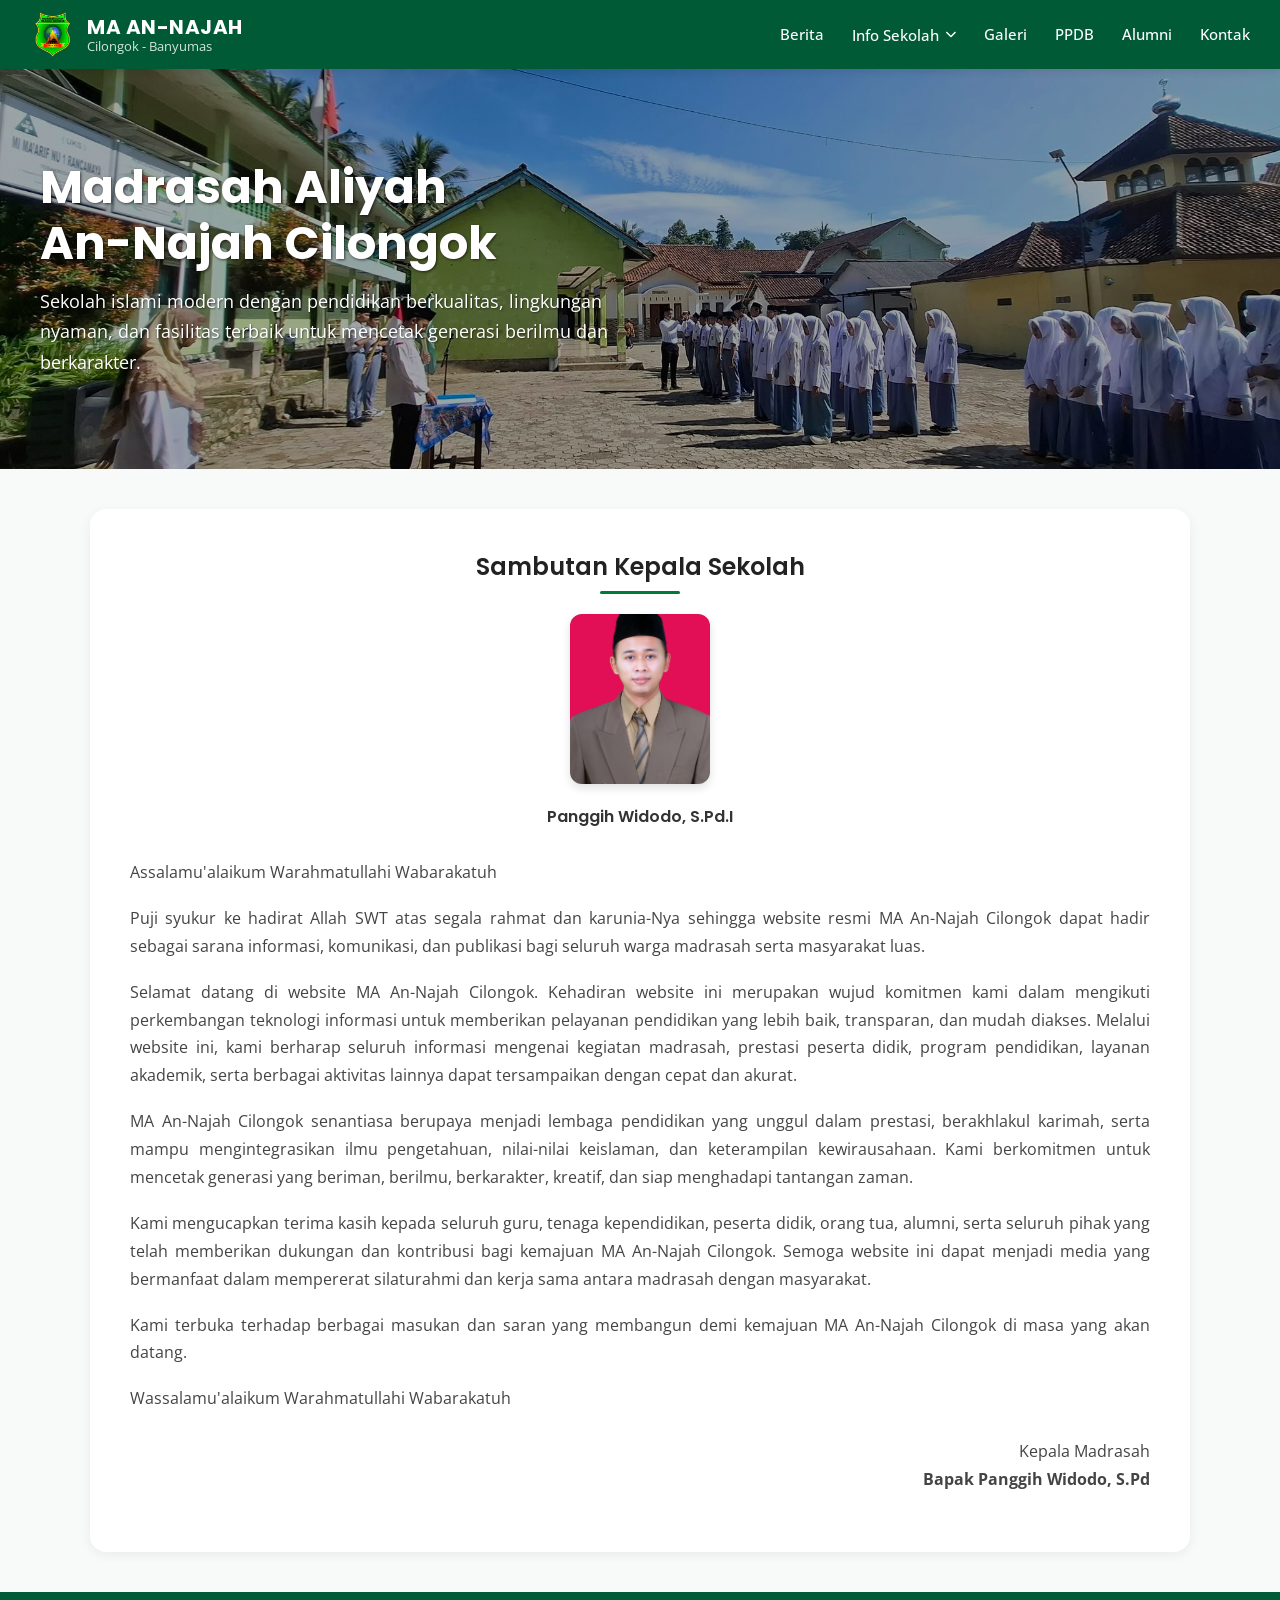
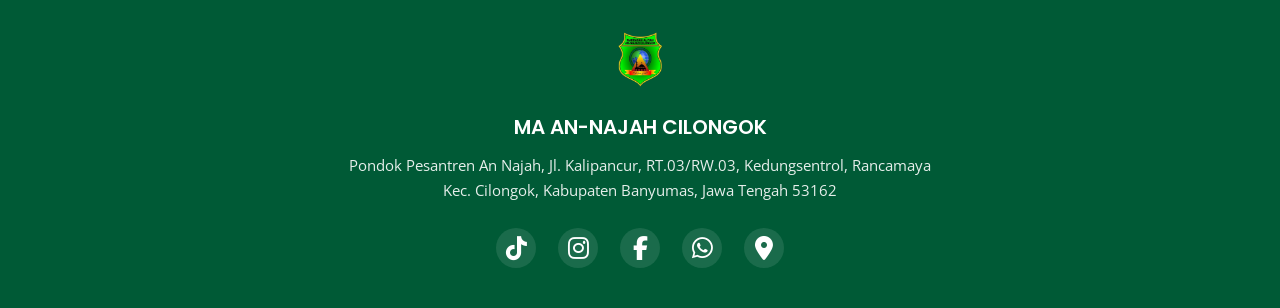
<file: index.html>
<!DOCTYPE html>
<html lang="id">
<head>
    <meta charset="UTF-8">
    <meta name="viewport" content="width=device-width, initial-scale=1.0">
    <title>Madrasah Aliyah An-Najah Cilongok</title>
    <link rel="stylesheet" href="https://cdnjs.cloudflare.com/ajax/libs/font-awesome/6.4.0/css/all.min.css">
    <link href="https://fonts.googleapis.com/css2?family=Open+Sans:wght@400;500&family=Poppins:wght@600;700&display=swap" rel="stylesheet">
    <style>
        * {
            box-sizing: border-box;
            margin: 0;
            padding: 0;
        }

        body {
            background-color: #ffffff;
            min-height: 100vh;
            font-family: 'Segoe UI', Tahoma, Geneva, Verdana, sans-serif;
        }

        /* HEADER */
        .main-header {
            background-color: #005a36;
            width: 100%;
            padding: 12px 30px;
            display: flex;
            justify-content: space-between;
            align-items: center;
            position: sticky;
            top: 0;
            z-index: 999;
            box-shadow: 0 2px 8px rgba(0,0,0,0.1);
        }

        .logo-area {
            display: flex;
            align-items: center;
            gap: 12px;
        }

        .logo-madrasah {
            width: 45px;
            height: 45px;
            object-fit: contain;
        }

        .logo-text {
            display: flex;
            flex-direction: column;
            line-height: 1.2;
        }

        .logo-text .nama-sekolah {
            font-family: 'Poppins', 'Segoe UI', sans-serif;
            font-size: 20px;
            font-weight: 700;
            color: #ffffff;
            letter-spacing: 0.5px;
        }

        .logo-text .lokasi {
            font-family: 'Open Sans', Arial, sans-serif;
            font-size: 13px;
            font-weight: 400;
            color: #e8f5ee;
            opacity: 0.9;
        }

        /* Tombol Menu Hamburger */
        .menu-toggle {
            display: none;
            background: none;
            border: none;
            color: white;
            font-size: 26px;
            cursor: pointer;
        }

        /* NAVIGASI */
        .nav-bar {
            display: flex;
            align-items: center;
            gap: 28px;
            margin-left: auto;
        }

        .nav-item {
            color: white;
            text-decoration: none;
            font-family: 'Open Sans', Arial, sans-serif;
            font-size: 15px;
            font-weight: 500;
            transition: all 0.25s ease;
            padding: 6px 0;
            border-bottom: 2px solid transparent;
            white-space: nowrap;
        }

        .nav-item:hover {
            color: #ffffff;
            border-bottom: 2px solid #ffffff;
        }

        /* DROPDOWN INFO SEKOLAH */
        .nav-dropdown-wrapper {
            position: relative;
            display: inline-block;
        }

        .nav-item.dropdown-btn {
            background: none;
            border: none;
            cursor: pointer;
            font-size: 15px;
            font-weight: 500;
            color: white;
            display: flex;
            align-items: center;
            gap: 6px;
            font-family: 'Open Sans', Arial, sans-serif;
        }

        .dropdown-menu {
            position: absolute;
            top: 130%;
            right: 0;
            z-index: 1000;
            display: none;
            min-width: 220px;
            flex-direction: column;
            gap: 2px;
            padding: 12px;
            background-color: #ffffff;
            border-radius: 8px;
            box-shadow: 0 6px 16px rgba(0,0,0,0.15);
        }

        .dropdown-menu.show {
            display: flex;
        }

        .dropdown-menu a {
            padding: 12px 16px;
            color: #222222;
            text-decoration: none;
            font-family: 'Open Sans', Arial, sans-serif;
            font-size: 14px;
            border-radius: 6px;
            transition: all 0.2s ease;
        }

        .dropdown-menu a:hover {
            background-color: #f0f9f3;
            color: #005a36;
            padding-left: 20px;
        }

        /* HERO SECTION */
        .hero-section {
            width: 100%;
            height: 400px;
            background: linear-gradient(rgba(0, 0, 0, 0.35), rgba(0, 0, 0, 0.35)), 
                        url('assets/images/halaman2.jpg') center/cover no-repeat;
            display: flex;
            flex-direction: column;
            justify-content: center;
            padding: 0 40px;
            color: white;
        }

        .hero-title {
            font-family: 'Poppins', sans-serif;
            font-size: clamp(30px, 5vw, 46px);
            font-weight: 700;
            margin-bottom: 15px;
            line-height: 1.2;
            text-shadow: 1px 1px 3px rgba(0,0,0,0.6);
        }

        .hero-desc {
            font-family: 'Open Sans', Arial, sans-serif;
            font-size: 18px;
            max-width: 580px;
            line-height: 1.7;
            text-shadow: 1px 1px 2px rgba(0,0,0,0.5);
        }

        /* KONTEN UTAMA */
        .main-content {
            padding: 40px 30px;
            background-color: #f8faf9;
        }

        .content-wrapper {
            max-width: 1100px;
            margin: 0 auto;
            background-color: white;
            padding: 40px;
            border-radius: 16px;
            box-shadow: 0 3px 12px rgba(0,0,0,0.06);
        }

        .content-title {
            font-family: 'Poppins', sans-serif;
            font-size: 24px;
            font-weight: 600;
            color: #222;
            margin-bottom: 30px;
            text-align: center;
            position: relative;
        }

        .content-title::after {
            content: '';
            width: 80px;
            height: 3px;
            background-color: #007a36;
            position: absolute;
            bottom: -10px;
            left: 50%;
            transform: translateX(-50%);
            border-radius: 2px;
        }

        .kepsek-photo-container {
            width: 140px;
            height: 170px;
            background-color: #e9ecef;
            margin: 0 auto 20px auto;
            border-radius: 12px;
            overflow: hidden;
            box-shadow: 0 4px 10px rgba(0,0,0,0.12);
        }

        .kepsek-img {
            width: 100%;
            height: 100%;
            object-fit: cover;
        }

        .kepsek-name {
            font-family: 'Poppins', sans-serif;
            font-size: 16px;
            font-weight: 600;
            text-align: center;
            margin-bottom: 30px;
            color: #333;
        }

        .sambutan-text {
            font-family: 'Open Sans', Arial, sans-serif;
            font-size: 15.5px;
            line-height: 1.8;
            color: #444;
            text-align: justify;
        }

        .sambutan-text p {
            margin-bottom: 18px;
        }

        /* FOOTER */
        .footer-banner {
            background-color: #005a36;
            color: white;
            padding: 40px 30px;
            display: flex;
            flex-direction: column;
            align-items: center;
            text-align: center;
            gap: 25px;
        }

        .footer-logo {
            width: 55px;
            height: 55px;
            object-fit: contain;
        }

        .footer-info {
            max-width: 750px;
        }

        .footer-info h2 {
            font-family: 'Poppins', sans-serif;
            font-size: 20px;
            margin-bottom: 12px;
            font-weight: 600;
        }

        .footer-info p {
            font-family: 'Open Sans', Arial, sans-serif;
            font-size: 14.5px;
            line-height: 1.7;
            opacity: 0.9;
            white-space: pre-line;
        }

        .footer-social {
            display: flex;
            justify-content: center;
            gap: 22px;
        }

        .footer-social a {
            color: white;
            font-size: 24px;
            text-decoration: none;
            transition: all 0.25s ease;
            width: 40px;
            height: 40px;
            display: flex;
            align-items: center;
            justify-content: center;
            border-radius: 50%;
            background-color: rgba(255,255,255,0.1);
        }

        .footer-social a:hover {
            transform: translateY(-3px);
            background-color: #ffffff;
            color: #005a36;
        }

        /* RESPONSIF */
        @media (max-width: 768px) {
            .menu-toggle {
                display: block;
            }

            .nav-bar {
                position: absolute;
                top: 100%;
                right: 0;
                flex-direction: column;
                align-items: stretch;
                gap: 0;
                width: 260px;
                max-height: 0;
                overflow: hidden;
                background-color: #005a36;
                box-shadow: -4px 4px 12px rgba(0,0,0,0.15);
                transition: max-height 0.3s ease;
            }

            .nav-bar.active {
                max-height: 550px;
            }

            .nav-item {
                padding: 16px 25px;
                border-bottom: 1px solid rgba(255,255,255,0.1);
                text-align: left;
            }

            .nav-item:hover {
                background-color: #006b33;
                border-bottom: 1px solid rgba(255,255,255,0.2);
            }

            .dropdown-menu {
                position: static;
                background-color: #004a2c;
                box-shadow: none;
                margin: 8px 15px;
                min-width: auto;
            }

            .dropdown-menu a {
                color: #ffffff;
            }

            .dropdown-menu a:hover {
                background-color: #006b33;
                color: #ffffff;
            }

            .hero-section {
                height: 320px;
                padding: 0 25px;
            }

            .hero-title {
                font-size: 28px;
            }
        }
    </style>
</head>
<body>

    <!-- HEADER -->
    <header class="main-header">
        <div class="logo-area">
            <img src="assets/logo.jpg" alt="Logo MA An-Najah" class="logo-madrasah">
            <div class="logo-text">
                <span class="nama-sekolah">MA AN-NAJAH</span>
                <span class="lokasi">Cilongok - Banyumas</span>
            </div>
        </div>

        <!-- Tombol Menu -->
        <button class="menu-toggle" id="menuToggle">
            <i class="fas fa-bars"></i>
        </button>

        <!-- Navigasi -->
        <nav class="nav-bar" id="mainNav">
            <a href="berita.html" class="nav-item">Berita</a>

            <div class="nav-dropdown-wrapper">
                <button class="nav-item dropdown-btn" id="btn-info-sekolah">
                    Info Sekolah <i class="fas fa-chevron-down fa-xs"></i>
                </button>
                <div class="dropdown-menu" id="dropdown-info">
                    <a href="profil.html">Profil & Sejarah Singkat</a>
                    <a href="visimisi.html">Visi & Misi</a>
                    <a href="guru.html">Guru & Karyawan</a>
                    <a href="program.html">Program Keunggulan</a>
                    <a href="ekstrakurikuler.html">Ekstrakurikuler</a>
                    <a href="prestasi.html">Prestasi</a>
                </div>
            </div>

            <a href="galeri.html" class="nav-item">Galeri</a>
            <a href="ppdb.html" class="nav-item">PPDB</a>
            <a href="alumni.html" class="nav-item">Alumni</a>
            <a href="kontak.html" class="nav-item">Kontak</a>
        </nav>
    </header>

    <!-- HERO SECTION -->
    <section class="hero-section">
        <h1 class="hero-title">Madrasah Aliyah<br>An-Najah Cilongok</h1>
        <p class="hero-desc">Sekolah islami modern dengan pendidikan berkualitas, lingkungan nyaman, dan fasilitas terbaik untuk mencetak generasi berilmu dan berkarakter.</p>
    </section>

    <!-- KONTEN UTAMA -->
    <main class="main-content">
        <div class="content-wrapper">
            <h2 class="content-title">Sambutan Kepala Sekolah</h2>
            
            <div class="kepsek-photo-container">
                <img src="assets/images/Panggih.JPG.jpeg" alt="Foto Kepala Sekolah" class="kepsek-img">
            </div>
            
            <div class="kepsek-name">Panggih Widodo, S.Pd.I</div>

            <div class="sambutan-text">
                <p>Assalamu'alaikum Warahmatullahi Wabarakatuh</p>
                <p>Puji syukur ke hadirat Allah SWT atas segala rahmat dan karunia-Nya sehingga website resmi MA An-Najah Cilongok dapat hadir sebagai sarana informasi, komunikasi, dan publikasi bagi seluruh warga madrasah serta masyarakat luas.</p>
                <p>Selamat datang di website MA An-Najah Cilongok. Kehadiran website ini merupakan wujud komitmen kami dalam mengikuti perkembangan teknologi informasi untuk memberikan pelayanan pendidikan yang lebih baik, transparan, dan mudah diakses. Melalui website ini, kami berharap seluruh informasi mengenai kegiatan madrasah, prestasi peserta didik, program pendidikan, layanan akademik, serta berbagai aktivitas lainnya dapat tersampaikan dengan cepat dan akurat.</p>
                <p>MA An-Najah Cilongok senantiasa berupaya menjadi lembaga pendidikan yang unggul dalam prestasi, berakhlakul karimah, serta mampu mengintegrasikan ilmu pengetahuan, nilai-nilai keislaman, dan keterampilan kewirausahaan. Kami berkomitmen untuk mencetak generasi yang beriman, berilmu, berkarakter, kreatif, dan siap menghadapi tantangan zaman.</p>
                <p>Kami mengucapkan terima kasih kepada seluruh guru, tenaga kependidikan, peserta didik, orang tua, alumni, serta seluruh pihak yang telah memberikan dukungan dan kontribusi bagi kemajuan MA An-Najah Cilongok. Semoga website ini dapat menjadi media yang bermanfaat dalam mempererat silaturahmi dan kerja sama antara madrasah dengan masyarakat.</p>
                <p>Kami terbuka terhadap berbagai masukan dan saran yang membangun demi kemajuan MA An-Najah Cilongok di masa yang akan datang.</p>
                <p>Wassalamu'alaikum Warahmatullahi Wabarakatuh</p>
                <p style="text-align: right; margin-top: 25px;">Kepala Madrasah<br><strong>Bapak Panggih Widodo, S.Pd</strong></p>
            </div>
        </div>
    </main>

    <!-- FOOTER -->
    <footer class="footer-banner">
        <img src="assets/logo.jpg" alt="Logo MA An-Najah" class="footer-logo">
        
        <div class="footer-info">
            <h2>MA AN-NAJAH CILONGOK</h2>
            <p>Pondok Pesantren An Najah, Jl. Kalipancur, RT.03/RW.03, Kedungsentrol, Rancamaya
Kec. Cilongok, Kabupaten Banyumas, Jawa Tengah 53162</p>
        </div>

        <div class="footer-social">
            <a href="https://www.tiktok.com/@madrasahaliyahannajah" target="_blank" title="TikTok"><i class="fab fa-tiktok"></i></a>
            <a href="https://www.instagram.com/maannajahcilongok" target="_blank" title="Instagram"><i class="fab fa-instagram"></i></a>
            <a href="https://www.facebook.com/share/1LHHm8qtXR/" target="_blank" title="Facebook"><i class="fab fa-facebook-f"></i></a>
            <a href="https://wa.me/6285851903488" target="_blank" title="WhatsApp"><i class="fab fa-whatsapp"></i></a>
            <a href="https://maps.app.goo.gl/T2KLbH7m4FAVmduU8" target="_blank" title="Lokasi"><i class="fas fa-map-marker-alt"></i></a>
        </div>
    </footer>

    <script>
        // Toggle menu utama
        const menuToggle = document.getElementById('menuToggle');
        const mainNav = document.getElementById('mainNav');
        const btnInfo = document.getElementById('btn-info-sekolah');
        const dropdownInfo = document.getElementById('dropdown-info');

        menuToggle.addEventListener('click', function() {
            mainNav.classList.toggle('active');
            if (!mainNav.classList.contains('active')) {
                dropdownInfo.classList.remove('show');
            }
        });

        // Toggle dropdown Info Sekolah
        btnInfo.addEventListener('click', function(e) {
            e.stopPropagation();
            dropdownInfo.classList.toggle('show');
        });

        // Tutup menu jika klik di luar area
        document.addEventListener('click', function(e) {
            if (!e.target.closest('.nav-bar') && !e.target.closest('.menu-toggle')) {
                mainNav.classList.remove('active');
                dropdownInfo.classList.remove('show');
            }
        });
    </script>

</body>
</html>
</file>
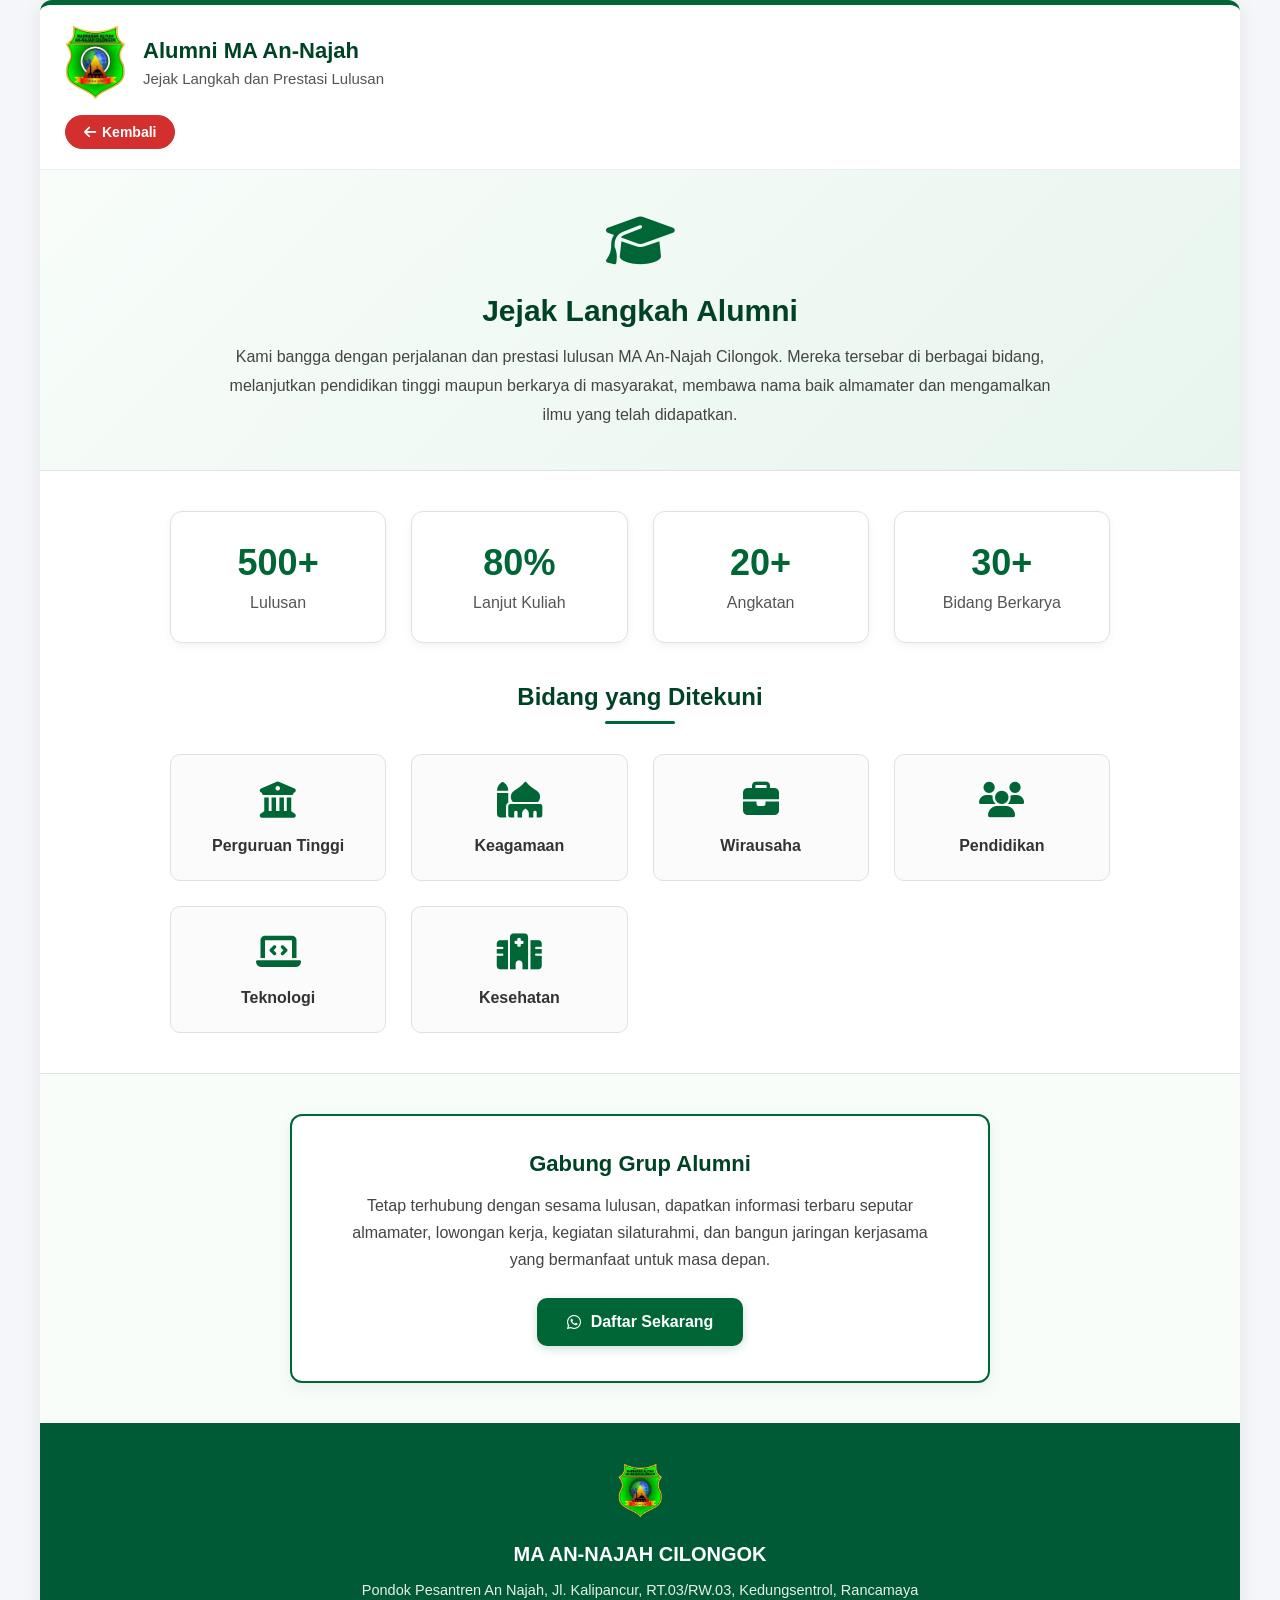
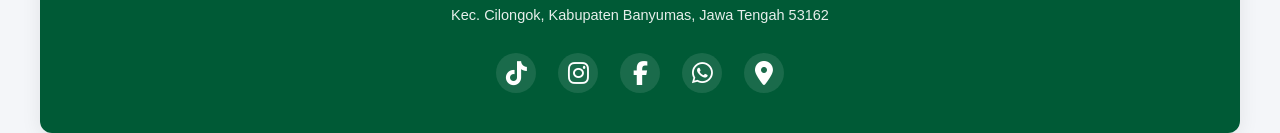
<file: alumni.html>
<!DOCTYPE html>
<html lang="id">
<head>
    <meta charset="UTF-8">
    <meta name="viewport" content="width=device-width, initial-scale=1.0">
    <title>Alumni - MA An-Najah Cilongok</title>
    <link rel="stylesheet" href="https://cdnjs.cloudflare.com/ajax/libs/font-awesome/6.4.0/css/all.min.css">
    <style>
        * {
            margin: 0;
            padding: 0;
            box-sizing: border-box;
            font-family: 'Segoe UI', Tahoma, Geneva, Verdana, sans-serif;
        }

        body {
            background-color: #f4f6f9;
            min-height: 100vh;
            padding: 0 15px;
        }

        .container {
            width: 100%;
            max-width: 1200px;
            margin: 0 auto;
            background: #ffffff;
            border-top: 5px solid #006636;
            border-radius: 12px;
            overflow: hidden;
            box-shadow: 0 4px 20px rgba(0,0,0,0.08);
        }

        /* HEADER */
        .header-bar {
            background-color: #ffffff;
            padding: 20px 25px;
            border-bottom: 1px solid #eeeeee;
            display: flex;
            flex-direction: column;
            align-items: flex-start;
            gap: 15px;
        }

        .header-top {
            display: flex;
            align-items: center;
            gap: 18px;
            width: 100%;
        }

        .logo-madrasah {
            width: 60px;
            height: auto;
            object-fit: contain;
        }

        .header-text h1 {
            font-size: 22px;
            color: #004225;
            margin-bottom: 6px;
        }

        .header-text p {
            font-size: 15px;
            color: #555;
        }

        /* Tombol Kembali - posisi di bawah, warna tetap merah */
        .btn-kembali {
            display: inline-flex;
            align-items: center;
            gap: 6px;
            background-color: #d32f2f;
            color: #ffffff !important;
            padding: 8px 18px;
            font-size: 14px;
            text-decoration: none;
            font-weight: 600;
            border: 1px solid #d32f2f;
            border-radius: 25px;
            transition: none;
        }

        .btn-kembali:hover,
        .btn-kembali:active {
            background-color: #d32f2f;
            color: #ffffff !important;
            box-shadow: 0 2px 8px rgba(211, 47, 47, 0.3);
            transform: none;
        }

        /* Bagian Sambutan */
        .intro-section {
            padding: 40px 30px;
            text-align: center;
            background: linear-gradient(135deg, #f8fdfa 0%, #e8f5ee 100%);
            border-bottom: 1px solid #e0e0e0;
        }

        .intro-icon {
            font-size: 55px;
            color: #006636;
            margin-bottom: 20px;
        }

        .intro-title {
            font-size: clamp(24px, 5vw, 30px);
            color: #004225;
            margin-bottom: 15px;
            font-weight: bold;
        }

        .intro-text {
            font-size: 16px;
            line-height: 1.8;
            color: #444;
            max-width: 850px;
            margin: 0 auto;
        }

        /* Statistik Alumni */
        .stats-section {
            padding: 40px 30px;
            display: grid;
            grid-template-columns: repeat(auto-fit, minmax(180px, 1fr));
            gap: 25px;
            max-width: 1000px;
            margin: 0 auto;
        }

        .stat-card {
            background: #ffffff;
            border: 1px solid #e0e0e0;
            border-radius: 12px;
            padding: 30px 20px;
            text-align: center;
            box-shadow: 0 3px 10px rgba(0,0,0,0.05);
            transition: all 0.3s ease;
        }

        .stat-card:hover {
            transform: translateY(-5px);
            border-color: #006636;
            box-shadow: 0 6px 15px rgba(0, 102, 54, 0.1);
        }

        .stat-number {
            font-size: clamp(30px, 6vw, 36px);
            font-weight: bold;
            color: #006636;
            margin-bottom: 10px;
        }

        .stat-label {
            font-size: 16px;
            color: #555;
            font-weight: 500;
        }

        /* Bidang Pengembangan */
        .field-section {
            padding: 0 30px 40px;
            max-width: 1000px;
            margin: 0 auto;
        }

        .section-title {
            font-size: clamp(20px, 4.5vw, 24px);
            color: #004225;
            text-align: center;
            margin-bottom: 30px;
            font-weight: bold;
            position: relative;
        }

        .section-title::after {
            content: '';
            display: block;
            width: 70px;
            height: 3px;
            background-color: #006636;
            margin: 10px auto 0;
            border-radius: 2px;
        }

        .field-grid {
            display: grid;
            grid-template-columns: repeat(auto-fit, minmax(180px, 1fr));
            gap: 25px;
        }

        .field-item {
            background: #fbfbfb;
            border: 1px solid #e0e0e0;
            border-radius: 10px;
            padding: 25px 20px;
            text-align: center;
            transition: all 0.3s ease;
        }

        .field-item:hover {
            transform: translateY(-3px);
            border-color: #006636;
            background-color: #f8fdfa;
        }

        .field-icon {
            font-size: 36px;
            color: #006636;
            margin-bottom: 15px;
        }

        .field-name {
            font-size: 16px;
            font-weight: 600;
            color: #333;
        }

        /* Form Bergabung */
        .join-section {
            padding: 40px 30px;
            background-color: #f8fdfa;
            border-top: 1px solid #e0e0e0;
        }

        .join-card {
            max-width: 700px;
            margin: 0 auto;
            background: #ffffff;
            border: 2px solid #006636;
            border-radius: 12px;
            padding: 35px 30px;
            text-align: center;
            box-shadow: 0 5px 15px rgba(0, 102, 54, 0.08);
        }

        .join-title {
            font-size: 22px;
            color: #004225;
            margin-bottom: 15px;
            font-weight: bold;
        }

        .join-text {
            font-size: 16px;
            line-height: 1.7;
            color: #444;
            margin-bottom: 25px;
            max-width: 600px;
            margin-left: auto;
            margin-right: auto;
        }

        .btn-join {
            display: inline-flex;
            align-items: center;
            gap: 10px;
            background-color: #006636;
            color: white;
            padding: 15px 30px;
            border-radius: 10px;
            text-decoration: none;
            font-weight: 600;
            font-size: 16px;
            transition: all 0.3s ease;
            box-shadow: 0 3px 10px rgba(0, 102, 54, 0.2);
        }

        .btn-join:hover {
            background-color: #004225;
            transform: translateY(-2px);
            box-shadow: 0 6px 18px rgba(0, 102, 54, 0.25);
        }

        /* Footer */
        .footer-banner {
            background-color: #005a36;
            color: white;
            padding: 40px 30px;
            display: flex;
            flex-direction: column;
            align-items: center;
            text-align: center;
            gap: 25px;
        }

        .footer-logo {
            width: 55px;
            height: 55px;
            object-fit: contain;
        }

        .footer-info {
            max-width: 750px;
        }

        .footer-info h2 {
            font-family: 'Poppins', sans-serif;
            font-size: 20px;
            margin-bottom: 12px;
            font-weight: 600;
        }

        .footer-info p {
            font-family: 'Open Sans', Arial, sans-serif;
            font-size: 14.5px;
            line-height: 1.7;
            opacity: 0.9;
            white-space: pre-line;
        }

        .footer-social {
            display: flex;
            justify-content: center;
            gap: 22px;
        }

        .footer-social a {
            color: white;
            font-size: 24px;
            text-decoration: none;
            transition: all 0.25s ease;
            width: 40px;
            height: 40px;
            display: flex;
            align-items: center;
            justify-content: center;
            border-radius: 50%;
            background-color: rgba(255,255,255,0.1);
        }

        .footer-social a:hover {
            transform: translateY(-3px);
            background-color: #ffffff;
            color: #005a36;
        }


        /* Responsif */
        @media (max-width: 768px) {
            .header-bar {
                padding: 18px 20px;
            }
            .header-top {
                gap: 12px;
            }
            .intro-section {
                padding: 30px 20px;
            }
            .stats-section {
                padding: 30px 20px;
                gap: 20px;
            }
            .field-section {
                padding: 0 20px 30px;
            }
            .field-grid {
                gap: 20px;
            }
            .join-section {
                padding: 30px 20px;
            }
            .join-card {
                padding: 25px 20px;
            }
            .footer-banner {
                flex-direction: column;
                text-align: center;
            }
            .social-links {
                margin-top: 15px;
                justify-content: center;
            }
        }
    </style>
</head>
<body>

    <div class="container">

        <div class="header-bar">
            <div class="header-top">
                <img src="assets/logo.jpg" alt="Logo MA An-Najah" class="logo-madrasah">
                <div class="header-text">
                    <h1>Alumni MA An-Najah</h1>
                    <p>Jejak Langkah dan Prestasi Lulusan</p>
                </div>
            </div>
            <!-- Tombol Kembali di bawah logo dan teks -->
            <a href="index.html" class="btn-kembali">
                <i class="fas fa-arrow-left"></i> Kembali
            </a>
        </div>

        <!-- Sambutan -->
        <div class="intro-section">
            <div class="intro-icon">
                <i class="fas fa-graduation-cap"></i>
            </div>
            <h2 class="intro-title">Jejak Langkah Alumni</h2>
            <p class="intro-text">
                Kami bangga dengan perjalanan dan prestasi lulusan MA An-Najah Cilongok. Mereka tersebar di berbagai bidang, melanjutkan pendidikan tinggi maupun berkarya di masyarakat, membawa nama baik almamater dan mengamalkan ilmu yang telah didapatkan.
            </p>
        </div>

        <!-- Statistik Singkat -->
        <div class="stats-section">
            <div class="stat-card">
                <div class="stat-number">500+</div>
                <div class="stat-label">Lulusan</div>
            </div>
            <div class="stat-card">
                <div class="stat-number">80%</div>
                <div class="stat-label">Lanjut Kuliah</div>
            </div>
            <div class="stat-card">
                <div class="stat-number">20+</div>
                <div class="stat-label">Angkatan</div>
            </div>
            <div class="stat-card">
                <div class="stat-number">30+</div>
                <div class="stat-label">Bidang Berkarya</div>
            </div>
        </div>

        <!-- Bidang Pengembangan -->
        <div class="field-section">
            <h3 class="section-title">Bidang yang Ditekuni</h3>
            <div class="field-grid">
                <div class="field-item">
                    <div class="field-icon"><i class="fas fa-university"></i></div>
                    <div class="field-name">Perguruan Tinggi</div>
                </div>
                <div class="field-item">
                    <div class="field-icon"><i class="fas fa-mosque"></i></div>
                    <div class="field-name">Keagamaan</div>
                </div>
                <div class="field-item">
                    <div class="field-icon"><i class="fas fa-briefcase"></i></div>
                    <div class="field-name">Wirausaha</div>
                </div>
                <div class="field-item">
                    <div class="field-icon"><i class="fas fa-users"></i></div>
                    <div class="field-name">Pendidikan</div>
                </div>
                <div class="field-item">
                    <div class="field-icon"><i class="fas fa-laptop-code"></i></div>
                    <div class="field-name">Teknologi</div>
                </div>
                <div class="field-item">
                    <div class="field-icon"><i class="fas fa-hospital"></i></div>
                    <div class="field-name">Kesehatan</div>
                </div>
            </div>
        </div>

        <!-- Bergabung -->
        <div class="join-section">
            <div class="join-card">
                <h3 class="join-title">Gabung Grup Alumni</h3>
                <p class="join-text">
                    Tetap terhubung dengan sesama lulusan, dapatkan informasi terbaru seputar almamater, lowongan kerja, kegiatan silaturahmi, dan bangun jaringan kerjasama yang bermanfaat untuk masa depan.
                </p>
                <a href="https://chat.whatsapp.com/GSKRChcB6QQLQfMtXBxS0W" target="_blank" class="btn-join">
                    <i class="fab fa-whatsapp"></i> Daftar Sekarang
                </a>
            </div>
        </div>

        <!-- Footer -->
        <footer class="footer-banner">
            <img src="assets/logo.jpg" alt="Logo MA An-Najah" class="footer-logo">
            
            <div class="footer-info">
                <h2>MA AN-NAJAH CILONGOK</h2>
                <p>Pondok Pesantren An Najah, Jl. Kalipancur, RT.03/RW.03, Kedungsentrol, Rancamaya
    Kec. Cilongok, Kabupaten Banyumas, Jawa Tengah 53162</p>
            </div>
    
            <div class="footer-social">
                <a href="https://www.tiktok.com/@madrasahaliyahannajah" target="_blank" title="TikTok"><i class="fab fa-tiktok"></i></a>
                <a href="https://www.instagram.com/maannajahcilongok" target="_blank" title="Instagram"><i class="fab fa-instagram"></i></a>
                <a href="https://www.facebook.com/share/1LHHm8qtXR/" target="_blank" title="Facebook"><i class="fab fa-facebook-f"></i></a>
                <a href="https://wa.me/6285851903488" target="_blank" title="WhatsApp"><i class="fab fa-whatsapp"></i></a>
                <a href="https://maps.app.goo.gl/T2KLbH7m4FAVmduU8" target="_blank" title="Lokasi"><i class="fas fa-map-marker-alt"></i></a>
            </div>
        </footer>
    
    </div>

</body>
</html>
</file>
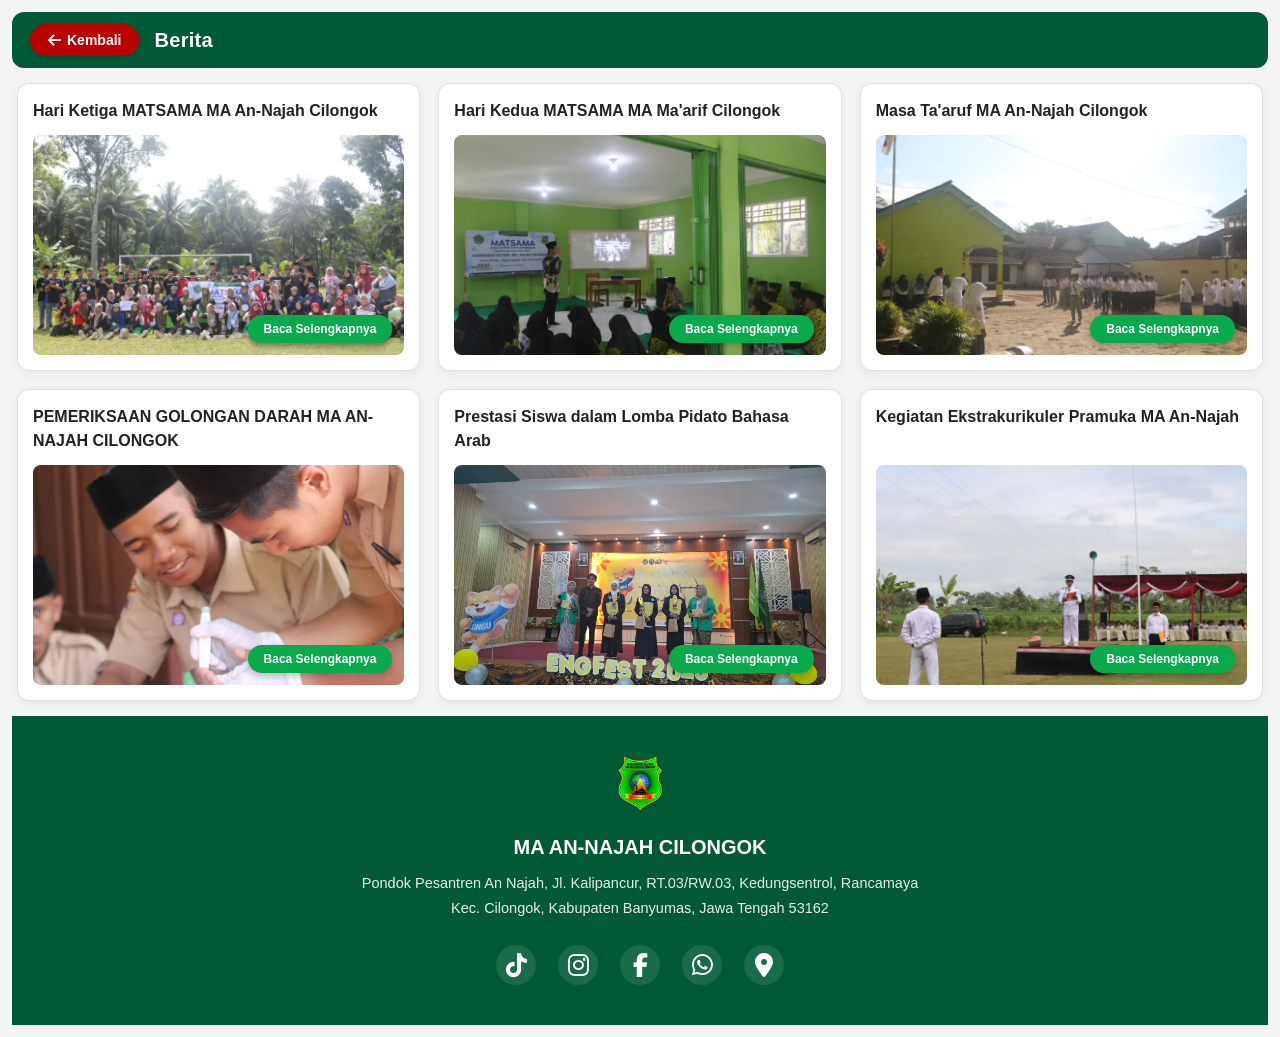
<file: berita.html>
<!DOCTYPE html>
<html lang="id">
<head>
    <meta charset="UTF-8">
    <meta name="viewport" content="width=device-width, initial-scale=1.0">
    <title>Berita - MA An-Najah</title>
    <link rel="stylesheet" href="https://cdnjs.cloudflare.com/ajax/libs/font-awesome/6.5.1/css/all.min.css">
    <style>
        * {
            box-sizing: border-box;
            margin: 0;
            padding: 0;
            font-family: 'Segoe UI', Tahoma, Geneva, Verdana, sans-serif;
        }

        body {
            background-color: #ffffff;
            min-height: 100vh;
            padding: 0;
        }

        .container {
            width: 100%;
            min-height: 100vh;
            background-color: #f4f4f4;
            padding: 12px;
            display: flex;
            flex-direction: column;
            gap: 15px;
        }

        .top-bar {
            background-color: #005a36;
            border-radius: 12px;
            color: white;
            display: flex;
            align-items: center;
            padding: 12px 18px;
            gap: 15px;
            width: 100%;
        }

        .back-btn {
            background-color: #b90000;
            color: white;
            font-size: 14px;
            font-weight: bold;
            text-decoration: none;
            display: flex;
            align-items: center;
            gap: 6px;
            padding: 8px 18px;
            border-radius: 25px;
            transition: all 0.2s ease;
            box-shadow: 0 2px 4px rgba(0,0,0,0.15);
        }

        .back-btn i {
            font-size: 15px;
        }

        .back-btn:hover {
            transform: scale(1.05);
            background-color: #a00000;
        }

        .title-box {
            font-size: 20px;
            font-weight: bold;
            letter-spacing: 0.3px;
        }

        .news-grid {
            display: grid;
            grid-template-columns: repeat(auto-fill, minmax(320px, 1fr));
            gap: 18px;
            width: 100%;
            padding: 0 5px;
        }

        .news-card {
            background-color: white;
            border-radius: 12px;
            padding: 15px;
            border: 1.5px solid #e0e0e0;
            box-shadow: 0 3px 8px rgba(0,0,0,0.06);
            height: 100%;
            display: flex;
            flex-direction: column;
        }

        .news-title {
            font-size: 16px;
            font-weight: bold;
            color: #222;
            margin-bottom: 12px;
            line-height: 1.5;
        }

        .image-wrapper {
            position: relative;
            border-radius: 8px;
            overflow: hidden;
            height: 220px;
            width: 100%;
            margin-top: auto;
        }

        .image-wrapper img {
            width: 100%;
            height: 100%;
            object-fit: cover;
            transition: transform 0.3s ease;
        }

        .image-wrapper:hover img {
            transform: scale(1.03);
        }

        .read-btn {
            position: absolute;
            bottom: 12px;
            right: 12px;
            background-color: #09aa4c;
            color: white;
            text-decoration: none;
            font-size: 12px;
            font-weight: 600;
            padding: 7px 16px;
            border-radius: 20px;
            box-shadow: 0 3px 7px rgba(0,0,0,0.25);
            transition: background-color 0.2s ease;
        }

        .read-btn:hover {
            background-color: #005a36;
        }

        .footer-banner {
            background-color: #005a36;
            color: white;
            padding: 40px 30px;
            display: flex;
            flex-direction: column;
            align-items: center;
            text-align: center;
            gap: 25px;
        }

        .footer-logo {
            width: 55px;
            height: 55px;
            object-fit: contain;
        }

        .footer-info {
            max-width: 750px;
        }

        .footer-info h2 {
            font-family: 'Poppins', sans-serif;
            font-size: 20px;
            margin-bottom: 12px;
            font-weight: 600;
        }

        .footer-info p {
            font-family: 'Open Sans', Arial, sans-serif;
            font-size: 14.5px;
            line-height: 1.7;
            opacity: 0.9;
            white-space: pre-line;
        }

        .footer-social {
            display: flex;
            justify-content: center;
            gap: 22px;
        }

        .footer-social a {
            color: white;
            font-size: 24px;
            text-decoration: none;
            transition: all 0.25s ease;
            width: 40px;
            height: 40px;
            display: flex;
            align-items: center;
            justify-content: center;
            border-radius: 50%;
            background-color: rgba(255,255,255,0.1);
        }

        .footer-social a:hover {
            transform: translateY(-3px);
            background-color: #ffffff;
            color: #005a36;
        }

    </style>
</head>
<body>

<div class="container">

    <div class="top-bar">
        <a href="index.html" class="back-btn">
            <i class="fa-solid fa-arrow-left"></i> Kembali
        </a>
        <div class="title-box">Berita</div>
    </div>

    <section class="news-grid">

        <div class="news-card">
            <div class="news-title">Hari Ketiga MATSAMA MA An-Najah Cilongok</div>
            <div class="image-wrapper">
                <img src="assets/images/berita1.jpg" alt="Matsama Hari 3">
                <!-- Ubah href ke halaman detail -->
                <a href="berita/berita1.html" class="read-btn">Baca Selengkapnya</a>
                <a href="berita/berita2.html" class="read-btn">Baca Selengkapnya</a>
            </div>
        </div>

        <div class="news-card">
            <div class="news-title">Hari Kedua MATSAMA MA Ma'arif Cilongok</div>
            <div class="image-wrapper">
                <img src="assets/images/berita2.jpg" alt="Matsama Hari 2">
                <a href="berita2.html" class="read-btn">Baca Selengkapnya</a>
            </div>
        </div>

        <div class="news-card">
            <div class="news-title">Masa Ta'aruf MA An-Najah Cilongok</div>
            <div class="image-wrapper">
                <img src="assets/images/berita3.jpg" alt="Masa Ta'aruf">
                <a href="berita3.html" class="read-btn">Baca Selengkapnya</a>
            </div>
        </div>

        <div class="news-card">
            <div class="news-title">PEMERIKSAAN GOLONGAN DARAH MA AN-NAJAH CILONGOK</div>
            <div class="image-wrapper">
                <img src="assets/images/berita4.jpg" alt="KBM Tahun Ajaran Baru">
                <a href="berita4.html" class="read-btn">Baca Selengkapnya</a>
            </div>
        </div>

        <div class="news-card">
            <div class="news-title">Prestasi Siswa dalam Lomba Pidato Bahasa Arab</div>
            <div class="image-wrapper">
                <img src="assets/images/berita5.jpg" alt="Lomba Pidato">
                <a href="berita5.html" class="read-btn">Baca Selengkapnya</a>
            </div>
        </div>

        <div class="news-card">
            <div class="news-title">Kegiatan Ekstrakurikuler Pramuka MA An-Najah</div>
            <div class="image-wrapper">
                <img src="assets/images/berita6.jpg" alt="Ekstrakurikuler Pramuka">
                <a href="berita6.html" class="read-btn">Baca Selengkapnya</a>
            </div>
        </div>

    </section>

    <footer class="footer-banner">
        <img src="assets/logo.jpg" alt="Logo MA An-Najah" class="footer-logo">
        
        <div class="footer-info">
            <h2>MA AN-NAJAH CILONGOK</h2>
            <p>Pondok Pesantren An Najah, Jl. Kalipancur, RT.03/RW.03, Kedungsentrol, Rancamaya
Kec. Cilongok, Kabupaten Banyumas, Jawa Tengah 53162</p>
        </div>

        <div class="footer-social">
            <a href="https://www.tiktok.com/@madrasahaliyahannajah" target="_blank" title="TikTok"><i class="fab fa-tiktok"></i></a>
            <a href="https://www.instagram.com/maannajahcilongok" target="_blank" title="Instagram"><i class="fab fa-instagram"></i></a>
            <a href="https://www.facebook.com/share/1LHHm8qtXR/" target="_blank" title="Facebook"><i class="fab fa-facebook-f"></i></a>
            <a href="https://wa.me/6285851903488" target="_blank" title="WhatsApp"><i class="fab fa-whatsapp"></i></a>
            <a href="https://maps.app.goo.gl/T2KLbH7m4FAVmduU8" target="_blank" title="Lokasi"><i class="fas fa-map-marker-alt"></i></a>
        </div>
    </footer>

</div>

</body>
</html>
</file>
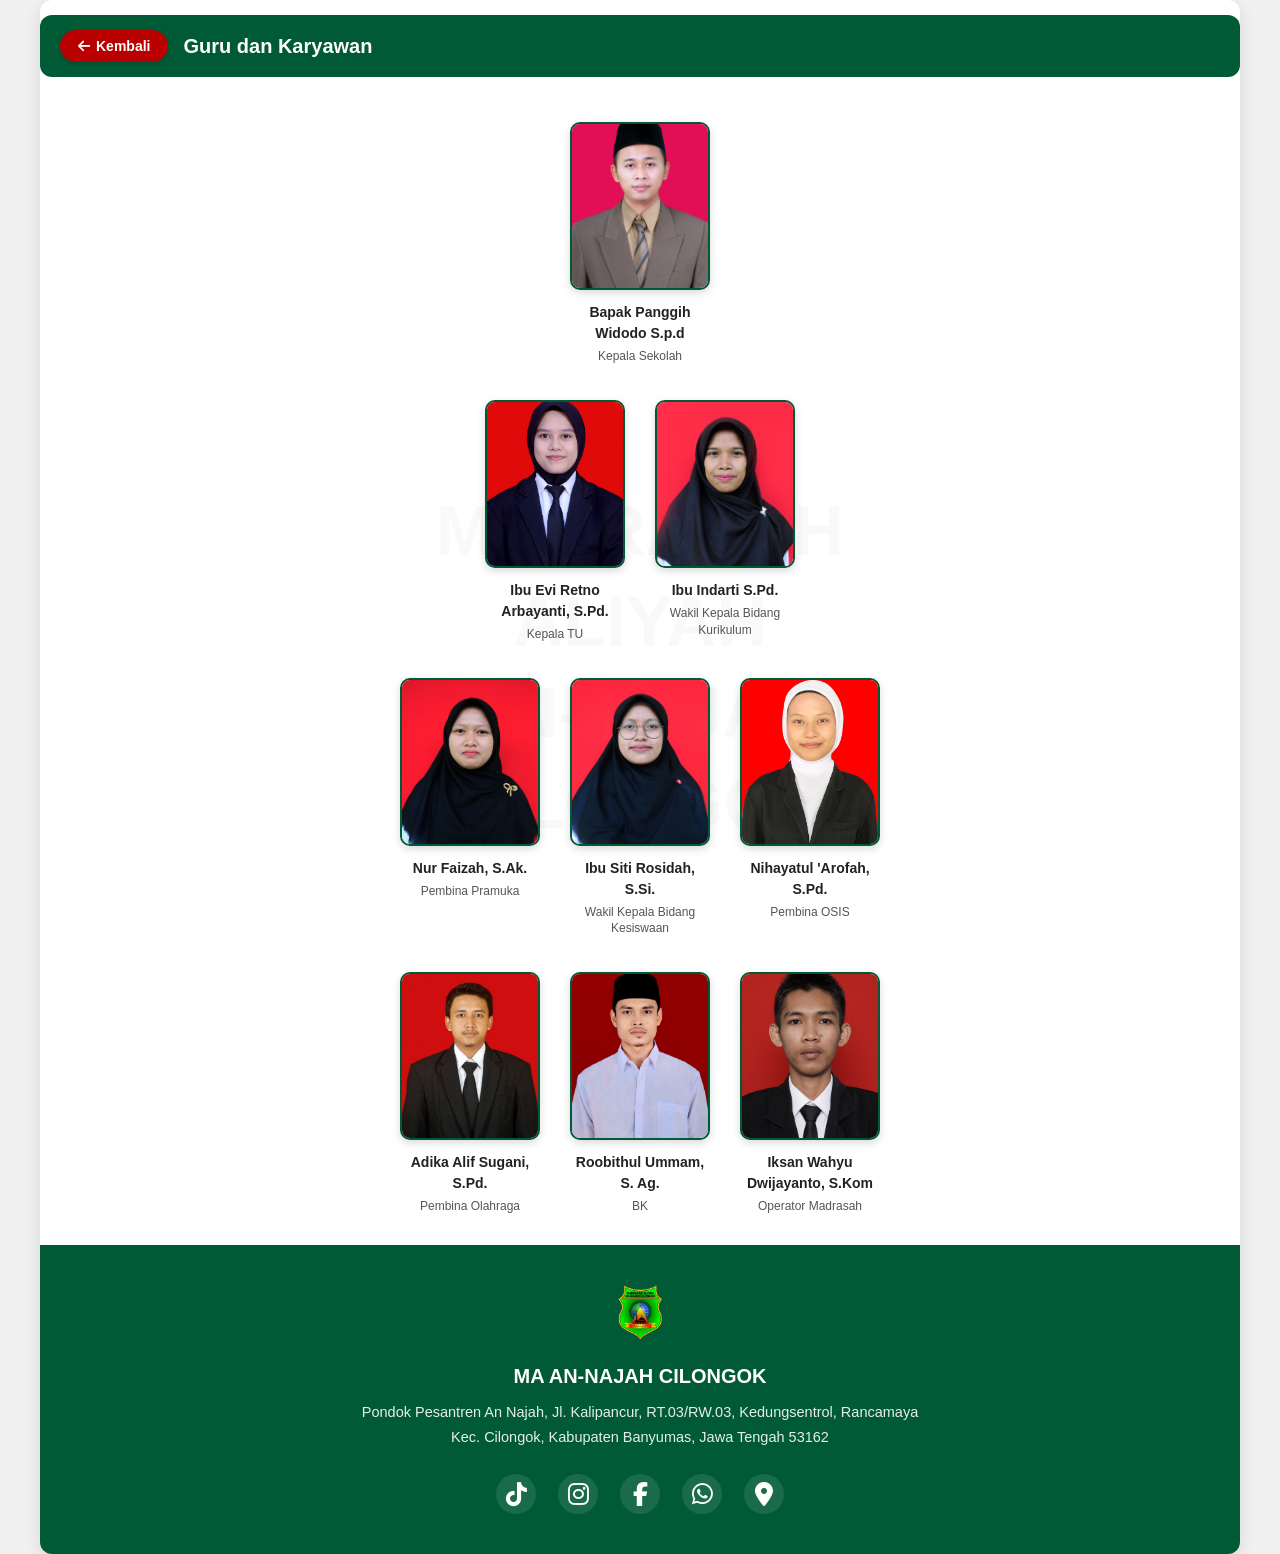
<file: guru.html>
<!DOCTYPE html>
<html lang="id">
<head>
    <meta charset="UTF-8">
    <meta name="viewport" content="width=device-width, initial-scale=1.0">
    <title>Guru dan Karyawan - MA An-Najah Cilongok</title>
    <link rel="stylesheet" href="https://cdnjs.cloudflare.com/ajax/libs/font-awesome/6.4.0/css/all.min.css">
    <style>
        * {
            margin: 0;
            padding: 0;
            box-sizing: border-box;
            font-family: 'Segoe UI', Tahoma, Geneva, Verdana, sans-serif;
        }

        body {
            background-color: #f0f0f0;
            min-height: 100vh;
            padding: 0 15px;
        }

        /* ===== CONTAINER PENUH ===== */
        .card-container {
            width: 100%;
            min-height: 100vh;
            max-width: 1200px;
            margin: 0 auto;
            background-color: #ffffff;
            border-radius: 12px;
            overflow: hidden;
            box-shadow: 0 4px 15px rgba(0,0,0,0.1);
        }

        /* Header - Disesuaikan dengan posisi tombol */
        .header-bar {
            background-color: #005a36;
            color: white;
            padding: 15px 20px;
            display: flex;
            align-items: center;
            gap: 15px; /* Jarak tombol dan teks */
            font-weight: bold;
            font-size: 20px;
            margin: 15px 0;
            border-radius: 12px;
        }

        /* Tombol Kembali - Desain dan posisi disesuaikan */
        .btn-kembali {
            background-color: #b90000;
            color: white;
            text-decoration: none;
            font-size: 14px;
            font-weight: bold;
            padding: 8px 18px;
            border-radius: 25px;
            display: inline-flex;
            align-items: center;
            gap: 6px;
            transition: all 0.2s ease;
            box-shadow: 0 2px 4px rgba(0,0,0,0.15);
            flex-shrink: 0; /* Mencegah tombol mengecil */
        }

        .btn-kembali:hover {
            transform: scale(1.05);
            background-color: #a00000;
        }

        /* Konten Utama */
        .content {
            padding: 30px 25px;
            background-color: #ffffff;
            position: relative;
            min-height: 600px;
            display: flex;
            flex-direction: column;
            align-items: center;
            gap: 35px;
            max-width: 1100px;
            margin: 0 auto;
        }

        .watermark {
            position: absolute;
            top: 50%;
            left: 50%;
            transform: translate(-50%, -50%);
            font-size: clamp(40px, 10vw, 70px);
            font-weight: bold;
            color: rgba(0, 86, 54, 0.03);
            line-height: 1.3;
            text-align: center;
            pointer-events: none;
            z-index: 1;
        }

        /* Baris & Kartu */
        .row {
            display: flex;
            justify-content: center;
            align-items: flex-start;
            gap: 30px;
            width: 100%;
            position: relative;
            z-index: 2;
            flex-wrap: wrap;
        }

        .person-card {
            display: flex;
            flex-direction: column;
            align-items: center;
            width: 140px;
            flex: 0 0 auto;
            transition: transform 0.2s ease;
        }

        .person-card:hover {
            transform: translateY(-5px);
        }

        .photo-box {
            width: 100%;
            aspect-ratio: 5/6;
            border-radius: 10px;
            overflow: hidden;
            margin-bottom: 12px;
            box-shadow: 0 3px 8px rgba(0,0,0,0.15);
            display: flex; 
            align-items: center; 
            justify-content: center; 
            background-color: #f0f9f4;
            border: 2px solid #005a36;
        }

        .photo-box img {
            width: 100%;
            height: 100%;
            object-fit: cover; 
            object-position: center; 
            background-color: transparent;
        }

        .name-text {
            font-size: 14px;
            font-weight: bold;
            text-align: center;
            color: #222;
            line-height: 1.5;
            margin-bottom: 4px;
        }

        .position-text {
            font-size: 12px;
            font-weight: normal;
            text-align: center;
            color: #555; 
            line-height: 1.4;
        }

        /* ========== FOOTER ========== */
        .footer-banner {
            background-color: #005a36;
            color: white;
            padding: 40px 30px;
            display: flex;
            flex-direction: column;
            align-items: center;
            text-align: center;
            gap: 25px;
        }

        .footer-logo {
            width: 55px;
            height: 55px;
            object-fit: contain;
        }

        .footer-info {
            max-width: 750px;
        }

        .footer-info h2 {
            font-family: 'Poppins', sans-serif;
            font-size: 20px;
            margin-bottom: 12px;
            font-weight: 600;
        }

        .footer-info p {
            font-family: 'Open Sans', Arial, sans-serif;
            font-size: 14.5px;
            line-height: 1.7;
            opacity: 0.9;
            white-space: pre-line;
        }

        .footer-social {
            display: flex;
            justify-content: center;
            gap: 22px;
        }

        .footer-social a {
            color: white;
            font-size: 24px;
            text-decoration: none;
            transition: all 0.25s ease;
            width: 40px;
            height: 40px;
            display: flex;
            align-items: center;
            justify-content: center;
            border-radius: 50%;
            background-color: rgba(255,255,255,0.1);
        }

        .footer-social a:hover {
            transform: translateY(-3px);
            background-color: #ffffff;
            color: #005a36;
        }
        .social-icon-circle {
            width: 36px;
            height: 36px;
            background-color: rgba(255, 255, 255, 0.15);
            border-radius: 50%;
            display: flex;
            justify-content: center;
            align-items: center;
            color: white;
            text-decoration: none;
            font-size: 16px;
            transition: all 0.2s ease;
            flex-shrink: 0;
        }

        .social-icon-circle:hover {
            background-color: rgba(255, 255, 255, 0.3);
            transform: scale(1.1);
        }

        /* Responsif untuk HP */
        @media (max-width: 768px) {
            .header-bar {
                gap: 10px;
                font-size: 18px;
                padding: 12px 15px;
            }

            .btn-kembali {
                font-size: 13px;
                padding: 7px 14px;
            }

            .content {
                padding: 25px 20px;
                gap: 30px;
            }

            .row {
                gap: 25px;
            }

            .person-card {
                width: 120px;
            }

            .name-text {
                font-size: 13px;
            }

            .position-text {
                font-size: 11px;
            }

            .footer-banner {
                flex-direction: column;
                text-align: center;
            }

            .footer-social-icons {
                margin-top: 15px;
                justify-content: center;
            }
        }

        @media (max-width: 480px) {
            .header-bar {
                flex-wrap: wrap;
                gap: 8px;
            }

            .person-card {
                width: 110px;
            }

            .row {
                gap: 20px;
            }
        }
    </style>
</head>
<body>
    <div class="card-container">
        <!-- Header dengan Tombol Kembali Sejajar -->
        <div class="header-bar">
            <a href="index.html" class="btn-kembali">
                <i class="fas fa-arrow-left"></i> Kembali 
            </a>
            <span>Guru dan Karyawan</span>
        </div>

        <!-- Isi Konten -->
        <div class="content">
            <!-- Tanda Air -->
            <div class="watermark">
                MADRASAH ALIYAH<br>
                AN-NAJAH CILONGOK
            </div>

            <!-- Baris 1: 1 Orang Tengah -->
            <div class="row">
                <div class="person-card">
                    <div class="photo-box">
                        <img src="assets/images/Panggih.JPG.jpeg" alt="Bapak Pimpinan">
                    </div>
                    <p class="name-text">Bapak Panggih Widodo S.p.d</p>
                    <p class="position-text">Kepala Sekolah</p>
                </div>
            </div>

            <!-- Baris 2: 2 Orang -->
            <div class="row">
                <div class="person-card">
                    <div class="photo-box">
                        <img src="assets/images/Evi.jpeg" alt="Ibu Evi">
                    </div>
                    <p class="name-text">Ibu Evi Retno Arbayanti, S.Pd.</p>
                    <p class="position-text">Kepala TU</p>
                </div>
                <div class="person-card">
                    <div class="photo-box">
                        <img src="assets/images/Indarti.jpg.jpeg" alt="Ibu Indarti">
                    </div>
                    <p class="name-text">Ibu Indarti S.Pd.</p>
                    <p class="position-text">Wakil Kepala Bidang Kurikulum</p>
                </div>
            </div>

            <!-- Baris 3: 3 Orang -->
            <div class="row">
                <div class="person-card">
                    <div class="photo-box">
                        <img src="assets/images/Fai.jpg.jpeg" alt="Ibu Nur Faizah">
                    </div>
                    <p class="name-text">Nur Faizah, S.Ak.</p>
                    <p class="position-text">Pembina Pramuka</p>
                </div>
                <div class="person-card">
                    <div class="photo-box">
                        <img src="assets/images/Rosidah.jpg.jpeg" alt="Ibu Siti Rosidah">
                    </div>
                    <p class="name-text">Ibu Siti Rosidah, S.Si.</p>
                    <p class="position-text">Wakil Kepala Bidang Kesiswaan</p>
                </div>
                <div class="person-card">
                    <div class="photo-box">
                        <img src="assets/images/NIHAYATUL AROFAH.jpg.jpeg" alt="Ibu Nihayatul">
                    </div>
                    <p class="name-text">Nihayatul 'Arofah, S.Pd.</p>
                    <p class="position-text">Pembina OSIS</p>
                </div>
            </div>

            <!-- Baris 4: 3 Orang -->
            <div class="row">
                <div class="person-card">
                    <div class="photo-box">
                        <img src="assets/images/Alif.jpg (1).jpeg" alt="Bapak Adika Alif">
                    </div>
                    <p class="name-text">Adika Alif Sugani, S.Pd.</p>
                    <p class="position-text">Pembina Olahraga</p>
                </div>
                <div class="person-card">
                    <div class="photo-box">
                        <img src="assets/images/Roobit.jpg.jpeg" alt="Bapak Roobithul">
                    </div>
                    <p class="name-text">Roobithul Ummam, S. Ag.</p>
                    <p class="position-text">BK</p>
                </div>
                <div class="person-card">
                    <div class="photo-box">
                        <img src="assets/images/Iksan Wahyu.jpg.jpeg" alt="Bapak Iksan Wahyu">
                    </div>
                    <p class="name-text">Iksan Wahyu Dwijayanto, S.Kom</p>
                    <p class="position-text">Operator Madrasah</p>
                </div>
            </div>

        </div>

     <!-- FOOTER -->
     <footer class="footer-banner">
        <img src="assets/logo.jpg" alt="Logo MA An-Najah" class="footer-logo">
        
        <div class="footer-info">
            <h2>MA AN-NAJAH CILONGOK</h2>
            <p>Pondok Pesantren An Najah, Jl. Kalipancur, RT.03/RW.03, Kedungsentrol, Rancamaya
Kec. Cilongok, Kabupaten Banyumas, Jawa Tengah 53162</p>
        </div>

        <div class="footer-social">
            <a href="https://www.tiktok.com/@madrasahaliyahannajah" target="_blank" title="TikTok"><i class="fab fa-tiktok"></i></a>
            <a href="https://www.instagram.com/maannajahcilongok" target="_blank" title="Instagram"><i class="fab fa-instagram"></i></a>
            <a href="https://www.facebook.com/share/1LHHm8qtXR/" target="_blank" title="Facebook"><i class="fab fa-facebook-f"></i></a>
            <a href="https://wa.me/6285851903488" target="_blank" title="WhatsApp"><i class="fab fa-whatsapp"></i></a>
            <a href="https://maps.app.goo.gl/T2KLbH7m4FAVmduU8" target="_blank" title="Lokasi"><i class="fas fa-map-marker-alt"></i></a>
        </div>
    </footer>
    </div>
</body>
</html>
</file>
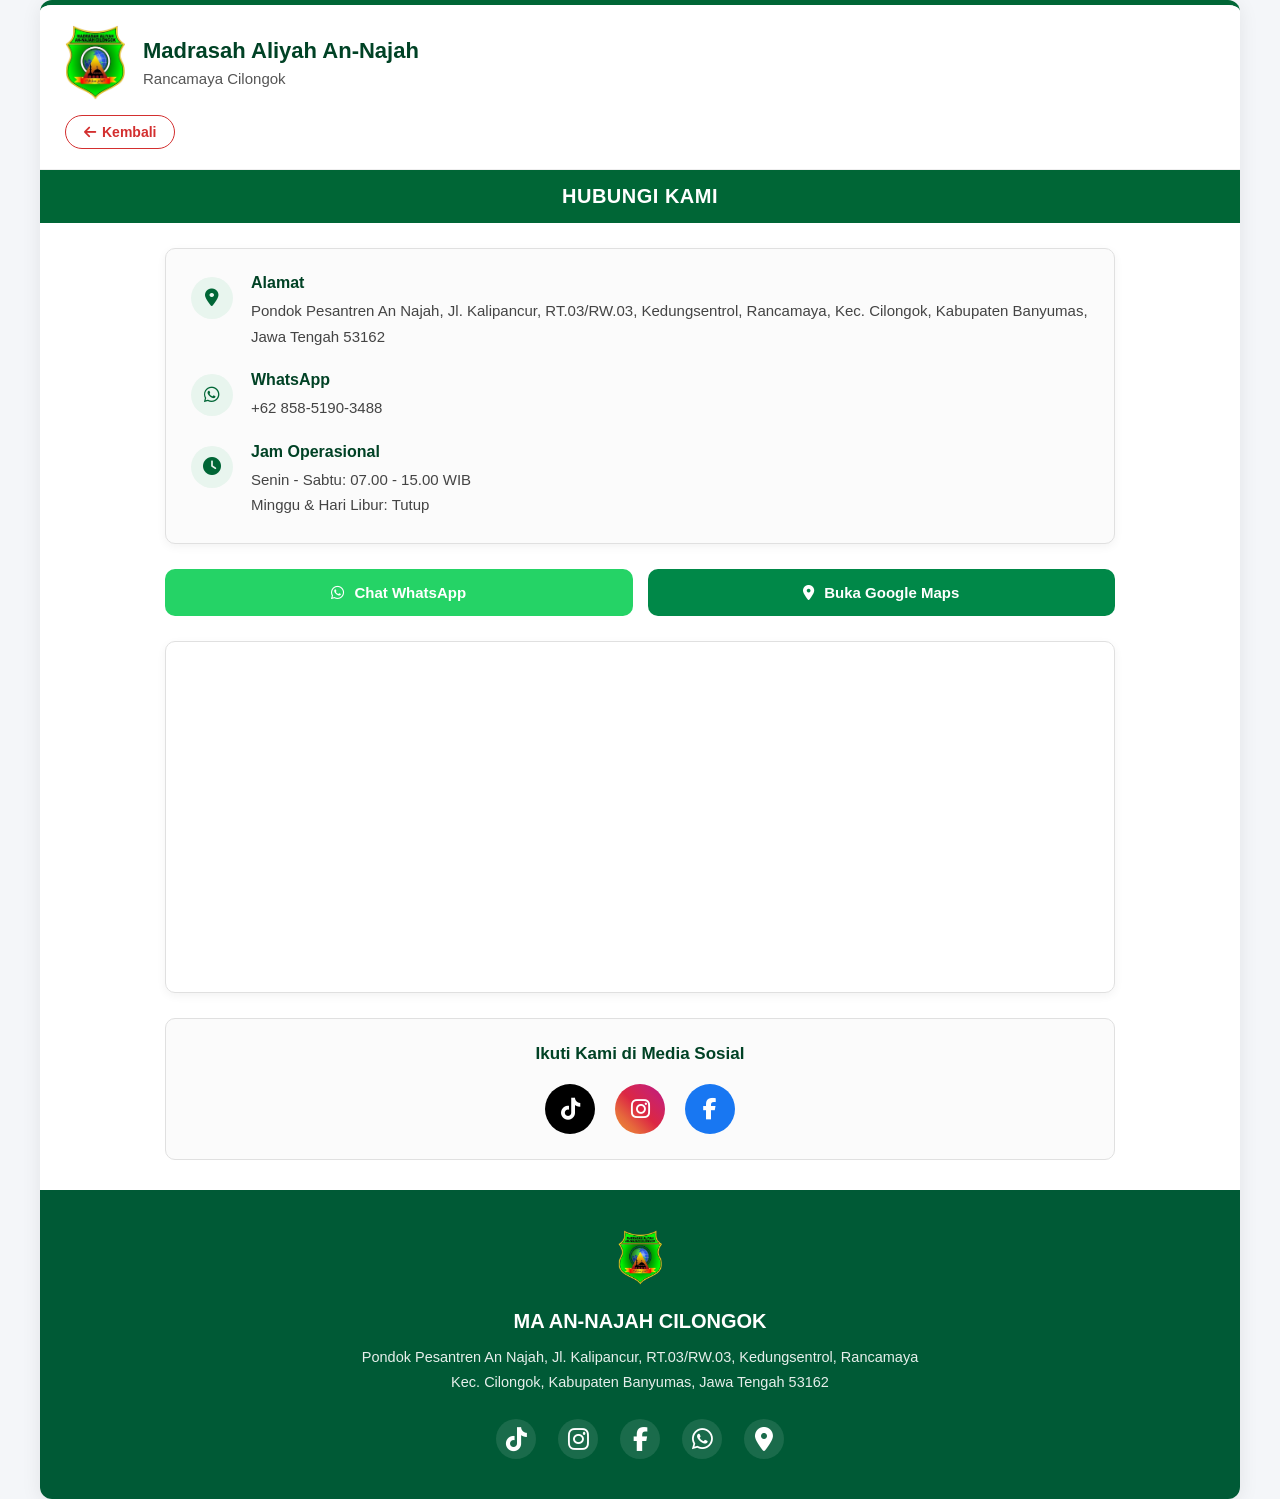
<file: kontak.html>
<!DOCTYPE html>
<html lang="id">
<head>
    <meta charset="UTF-8">
    <meta name="viewport" content="width=device-width, initial-scale=1.0">
    <title>Kontak - MA An-Najah Cilongok</title>
    <link rel="stylesheet" href="https://cdnjs.cloudflare.com/ajax/libs/font-awesome/6.4.0/css/all.min.css">
    <style>
        * {
            margin: 0;
            padding: 0;
            box-sizing: border-box;
        }

        body {
            background-color: #f4f6f9;
            font-family: 'Segoe UI', Tahoma, Geneva, Verdana, sans-serif;
            min-height: 100vh;
            padding: 0 15px;
        }

        .web-container {
            width: 100%;
            max-width: 1200px;
            margin: 0 auto;
            background: #ffffff;
            border-top: 5px solid #006636;
            border-radius: 12px;
            overflow: hidden;
            box-shadow: 0 4px 20px rgba(0,0,0,0.08);
        }

        /* Header */
        .header-top {
            background-color: #ffffff;
            padding: 20px 25px;
            border-bottom: 1px solid #eeeeee;
        }

        .brand-wrapper {
            display: flex;
            align-items: center;
            gap: 18px;
            margin-bottom: 15px;
        }

        .logo-madrasah {
            width: 60px;
            height: auto;
            object-fit: contain;
        }

        .header-text h1 {
            font-size: 22px;
            color: #004225;
            margin-bottom: 6px;
        }

        .header-text p {
            font-size: 15px;
            color: #555;
        }

        .btn-kembali {
            display: inline-flex;
            align-items: center;
            gap: 6px;
            background-color: #ffffff;
            color: #d32f2f !important;
            padding: 8px 18px;
            font-size: 14px;
            text-decoration: none;
            font-weight: 600;
            border: 1px solid #d32f2f;
            border-radius: 25px;
            transition: all 0.3s ease;
        }

        .btn-kembali:hover {
            background-color: #d32f2f;
            color: #ffffff !important;
            box-shadow: 0 2px 8px rgba(211, 47, 47, 0.3);
            transform: scale(1.03);
        }

        /* Konten Utama */
        .main-content {
            padding: 0;
            position: relative;
        }

        .content-title {
            background-color: #006636;
            color: #ffffff;
            padding: 15px 20px;
            font-size: 20px;
            font-weight: bold;
            text-align: center;
            margin-bottom: 25px;
            letter-spacing: 0.5px;
        }

        /* Kontak Info */
        .contact-section {
            padding: 0 25px 30px;
            max-width: 1000px;
            margin: 0 auto;
        }

        .contact-card {
            background-color: #fbfbfb;
            border: 1px solid #e0e0e0;
            border-radius: 10px;
            padding: 25px;
            margin-bottom: 25px;
            box-shadow: 0 3px 10px rgba(0,0,0,0.05);
        }

        .contact-item {
            display: flex;
            align-items: flex-start;
            gap: 18px;
            margin-bottom: 22px;
        }

        .contact-item:last-child {
            margin-bottom: 0;
        }

        .contact-icon {
            width: 42px;
            height: 42px;
            background-color: #e8f5ee;
            color: #006636;
            border-radius: 50%;
            display: flex;
            align-items: center;
            justify-content: center;
            font-size: 18px;
            flex-shrink: 0;
            margin-top: 3px;
        }

        .contact-text h3 {
            font-size: 16px;
            color: #004225;
            margin-bottom: 6px;
        }

        .contact-text p, .contact-text a {
            font-size: 15px;
            color: #444;
            line-height: 1.7;
            text-decoration: none;
        }

        .contact-text a:hover {
            color: #006636;
            text-decoration: underline;
        }

        /* Tombol Aksi */
        .action-buttons {
            display: grid;
            grid-template-columns: 1fr 1fr;
            gap: 15px;
            margin: 25px 0;
        }

        .btn-action {
            display: inline-flex;
            align-items: center;
            justify-content: center;
            gap: 10px;
            padding: 15px;
            border-radius: 10px;
            text-decoration: none;
            font-weight: 600;
            font-size: 15px;
            transition: all 0.3s ease;
            text-align: center;
        }

        .btn-whatsapp {
            background-color: #25d366;
            color: white;
        }

        .btn-whatsapp:hover {
            background-color: #1da851;
            transform: translateY(-2px);
            box-shadow: 0 5px 15px rgba(37, 211, 102, 0.3);
        }

        .btn-maps {
            background-color: #008848;
            color: white;
        }

        .btn-maps:hover {
            background-color: #006636;
            transform: translateY(-2px);
            box-shadow: 0 5px 15px rgba(0, 136, 72, 0.3);
        }

        /* Peta */
        .map-container {
            border: 1px solid #e0e0e0;
            border-radius: 10px;
            overflow: hidden;
            box-shadow: 0 3px 10px rgba(0,0,0,0.05);
            margin-bottom: 25px;
        }

        .map-container iframe {
            width: 100%;
            height: 350px;
            border: 0;
            display: block;
        }

        /* Sosial Media */
        .social-container {
            text-align: center;
            padding: 25px;
            background-color: #fbfbfb;
            border: 1px solid #e0e0e0;
            border-radius: 10px;
        }

        .social-container h3 {
            font-size: 17px;
            color: #004225;
            margin-bottom: 20px;
        }

        .social-grid {
            display: flex;
            justify-content: center;
            gap: 20px;
            flex-wrap: wrap;
        }

        .social-btn {
            width: 50px;
            height: 50px;
            border-radius: 50%;
            display: flex;
            align-items: center;
            justify-content: center;
            font-size: 22px;
            text-decoration: none;
            transition: all 0.3s ease;
            color: white;
        }

        .social-btn.tiktok { background-color: #000000; }
        .social-btn.instagram { background: linear-gradient(45deg, #f09433 0%,#e6683c 25%,#dc2743 50%,#cc2366 75%,#bc1888 100%); }
        .social-btn.facebook { background-color: #1877f2; }
        .social-btn:hover {
            transform: translateY(-3px);
            box-shadow: 0 5px 15px rgba(0,0,0,0.2);
        }

        /* Footer */
        .footer-banner {
            background-color: #005a36;
            color: white;
            padding: 40px 30px;
            display: flex;
            flex-direction: column;
            align-items: center;
            text-align: center;
            gap: 25px;
        }

        .footer-logo {
            width: 55px;
            height: 55px;
            object-fit: contain;
        }

        .footer-info {
            max-width: 750px;
        }

        .footer-info h2 {
            font-family: 'Poppins', sans-serif;
            font-size: 20px;
            margin-bottom: 12px;
            font-weight: 600;
        }

        .footer-info p {
            font-family: 'Open Sans', Arial, sans-serif;
            font-size: 14.5px;
            line-height: 1.7;
            opacity: 0.9;
            white-space: pre-line;
        }

        .footer-social {
            display: flex;
            justify-content: center;
            gap: 22px;
        }

        .footer-social a {
            color: white;
            font-size: 24px;
            text-decoration: none;
            transition: all 0.25s ease;
            width: 40px;
            height: 40px;
            display: flex;
            align-items: center;
            justify-content: center;
            border-radius: 50%;
            background-color: rgba(255,255,255,0.1);
        }

        .footer-social a:hover {
            transform: translateY(-3px);
            background-color: #ffffff;
            color: #005a36;
        }
        .social-links {
            display: flex;
            gap: 14px;
            flex-wrap: wrap;
        }

        .social-icon {
            color: #fff;
            font-size: 18px;
            width: 38px;
            height: 38px;
            background-color: rgba(255,255,255,0.15);
            display: flex;
            align-items: center;
            justify-content: center;
            border-radius: 50%;
            transition: all 0.3s ease;
            text-decoration: none;
        }

        .social-icon:hover {
            background-color: #ffcc00;
            color: #004225;
            transform: scale(1.1);
        }

        /* Responsif */
        @media (max-width: 768px) {
            .header-top {
                padding: 18px 20px;
            }
            .contact-section {
                padding: 0 20px 25px;
            }
            .action-buttons {
                grid-template-columns: 1fr;
            }
            .map-container iframe {
                height: 280px;
            }
            .footer-banner {
                flex-direction: column;
                text-align: center;
            }
            .social-links {
                margin-top: 15px;
                justify-content: center;
            }
        }

        @media (max-width: 480px) {
            .contact-item {
                gap: 15px;
            }
            .contact-icon {
                width: 38px;
                height: 38px;
                font-size: 17px;
            }
            .social-btn {
                width: 45px;
                height: 45px;
                font-size: 20px;
            }
        }
    </style>
</head>
<body>

    <div class="web-container">
        
        <div class="header-top">
            <div class="brand-wrapper">
                <img src="assets/logo.jpg" alt="Logo MA An-Najah" class="logo-madrasah">
                <div class="header-text">
                    <h1>Madrasah Aliyah An-Najah</h1>
                    <p>Rancamaya Cilongok</p>
                </div>
            </div>
            
            <a href="index.html" class="btn-kembali">
                <i class="fas fa-arrow-left"></i> Kembali 
            </a>
        </div>

        <main class="main-content">
            <h2 class="content-title">HUBUNGI KAMI</h2>

            <div class="contact-section">
                <!-- Info Kontak -->
                <div class="contact-card">
                    <div class="contact-item">
                        <div class="contact-icon">
                            <i class="fas fa-map-marker-alt"></i>
                        </div>
                        <div class="contact-text">
                            <h3>Alamat</h3>
                            <p>Pondok Pesantren An Najah, Jl. Kalipancur, RT.03/RW.03, Kedungsentrol, Rancamaya, Kec. Cilongok, Kabupaten Banyumas, Jawa Tengah 53162</p>
                        </div>
                    </div>

                    <div class="contact-item">
                        <div class="contact-icon">
                            <i class="fab fa-whatsapp"></i>
                        </div>
                        <div class="contact-text">
                            <h3>WhatsApp</h3>
                            <a href="https://wa.me/6285851903488" target="_blank">+62 858-5190-3488</a>
                        </div>
                    </div>

                    <div class="contact-item">
                        <div class="contact-icon">
                            <i class="fas fa-clock"></i>
                        </div>
                        <div class="contact-text">
                            <h3>Jam Operasional</h3>
                            <p>Senin - Sabtu: 07.00 - 15.00 WIB<br>Minggu & Hari Libur: Tutup</p>
                        </div>
                    </div>
                </div>

                <!-- Tombol Aksi Cepat -->
                <div class="action-buttons">
                    <a href="https://wa.me/6285851903488" target="_blank" class="btn-action btn-whatsapp">
                        <i class="fab fa-whatsapp"></i> Chat WhatsApp
                    </a>
                    <a href="https://maps.app.goo.gl/T2KLbH7m4FAVmduU8" target="_blank" class="btn-action btn-maps">
                        <i class="fas fa-map-marker-alt"></i> Buka Google Maps
                    </a>
                </div>

                <!-- Peta Lokasi -->
                <div class="map-container">
                    <iframe 
                        src="https://www.google.com/maps/embed?pb=!1m14!1m8!1m3!1d15853.327442265632!2d109.1421532!3d-7.4021117!3m2!1i1024!2i768!4f13.1!3m3!1m2!1s0x2e6fb1b77f777777%3A0x8888888888888888!2sMA%20An-Najah%20Cilongok!5e0!3m2!1sid!2sid!4v1717865432109!5m2!1sid!2sid" 
                        allowfullscreen="" 
                        loading="lazy" 
                        referrerpolicy="no-referrer-when-downgrade">
                    </iframe>
                </div>

                <!-- Media Sosial -->
                <div class="social-container">
                    <h3>Ikuti Kami di Media Sosial</h3>
                    <div class="social-grid">
                        <a href="https://www.tiktok.com/@madrasahaliyahannajah" target="_blank" class="social-btn tiktok">
                            <i class="fab fa-tiktok"></i>
                        </a>
                        <a href="https://www.instagram.com/maannajahcilongok" target="_blank" class="social-btn instagram">
                            <i class="fab fa-instagram"></i>
                        </a>
                        <a href="https://www.facebook.com/share/1LHHm8qtXR/" target="_blank" class="social-btn facebook">
                            <i class="fab fa-facebook-f"></i>
                        </a>
                    </div>
                </div>
            </div>

        </main>

        <footer class="footer-banner">
            <img src="assets/logo.jpg" alt="Logo MA An-Najah" class="footer-logo">
            
            <div class="footer-info">
                <h2>MA AN-NAJAH CILONGOK</h2>
                <p>Pondok Pesantren An Najah, Jl. Kalipancur, RT.03/RW.03, Kedungsentrol, Rancamaya
    Kec. Cilongok, Kabupaten Banyumas, Jawa Tengah 53162</p>
            </div>
    
            <div class="footer-social">
                <a href="https://www.tiktok.com/@madrasahaliyahannajah" target="_blank" title="TikTok"><i class="fab fa-tiktok"></i></a>
                <a href="https://www.instagram.com/maannajahcilongok" target="_blank" title="Instagram"><i class="fab fa-instagram"></i></a>
                <a href="https://www.facebook.com/share/1LHHm8qtXR/" target="_blank" title="Facebook"><i class="fab fa-facebook-f"></i></a>
                <a href="https://wa.me/6285851903488" target="_blank" title="WhatsApp"><i class="fab fa-whatsapp"></i></a>
                <a href="https://maps.app.goo.gl/T2KLbH7m4FAVmduU8" target="_blank" title="Lokasi"><i class="fas fa-map-marker-alt"></i></a>
            </div>
        </footer>
    </div>

</body>
</html>
</file>
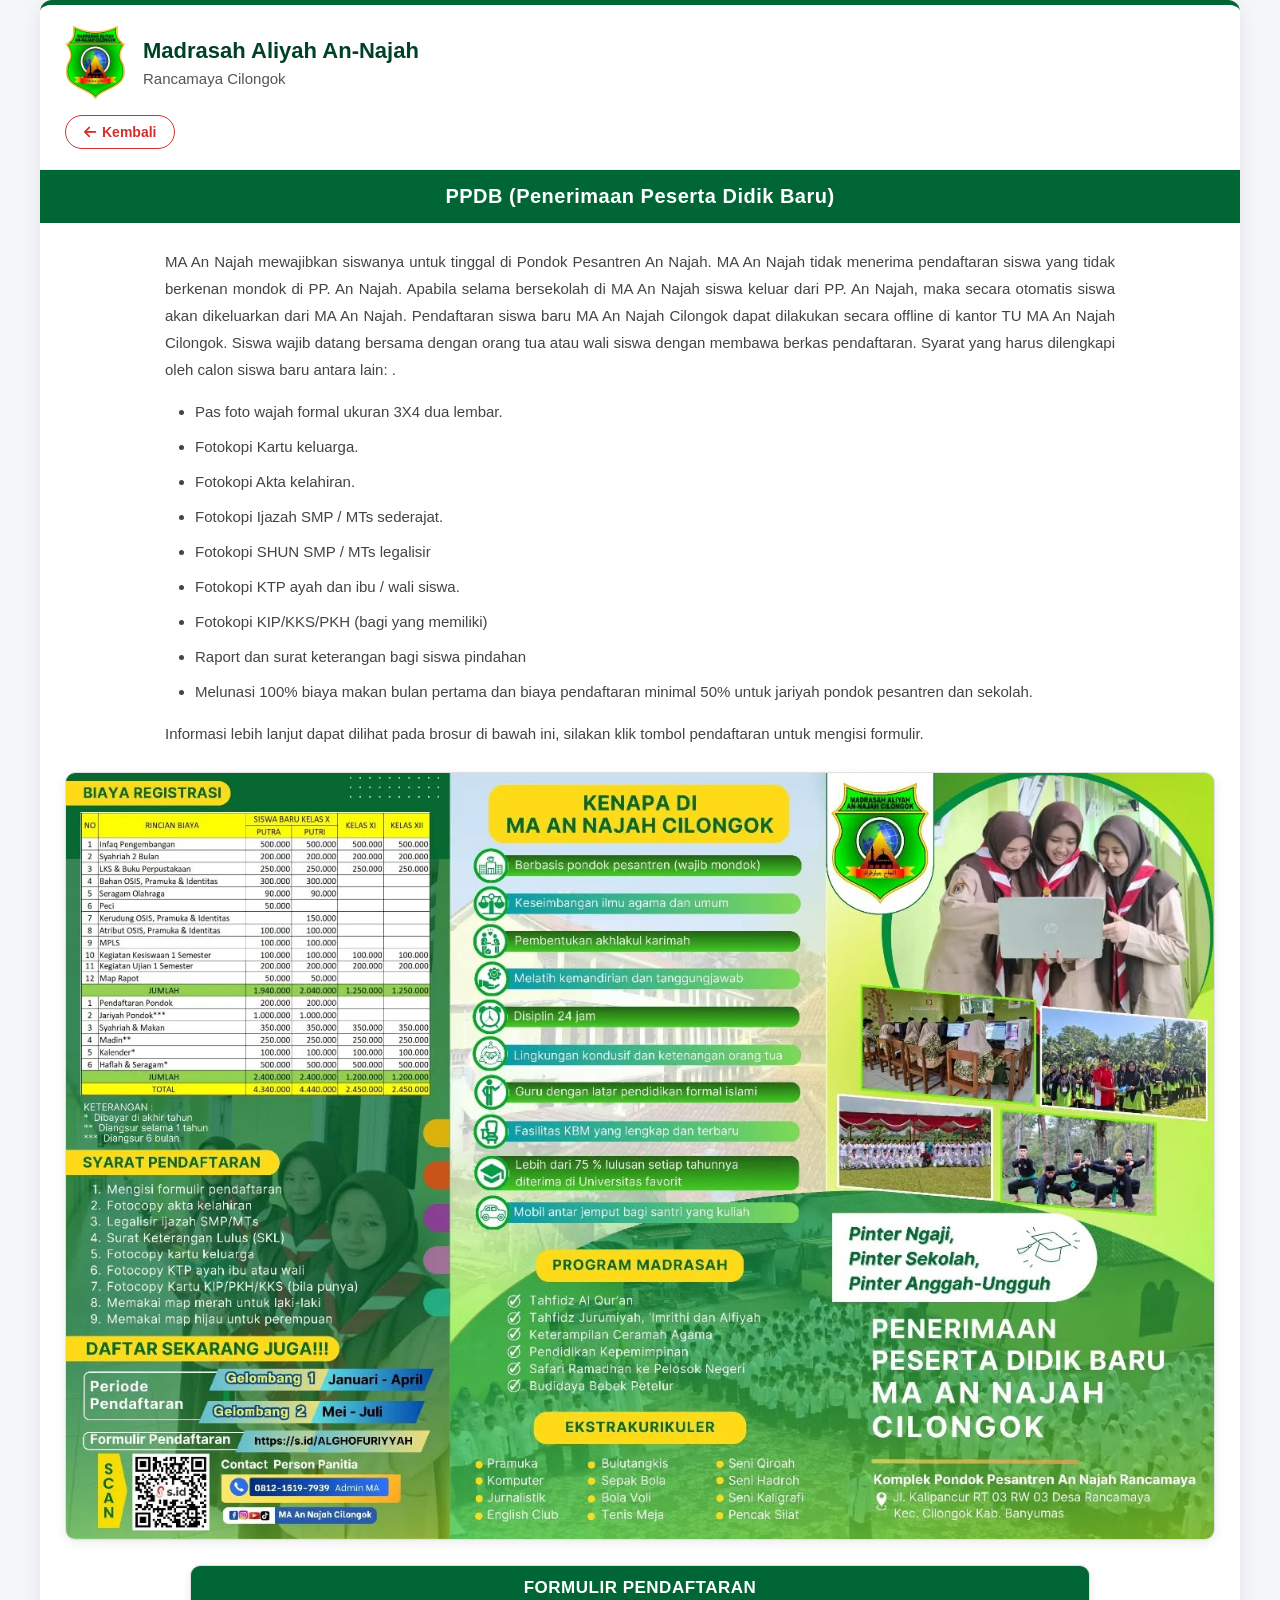
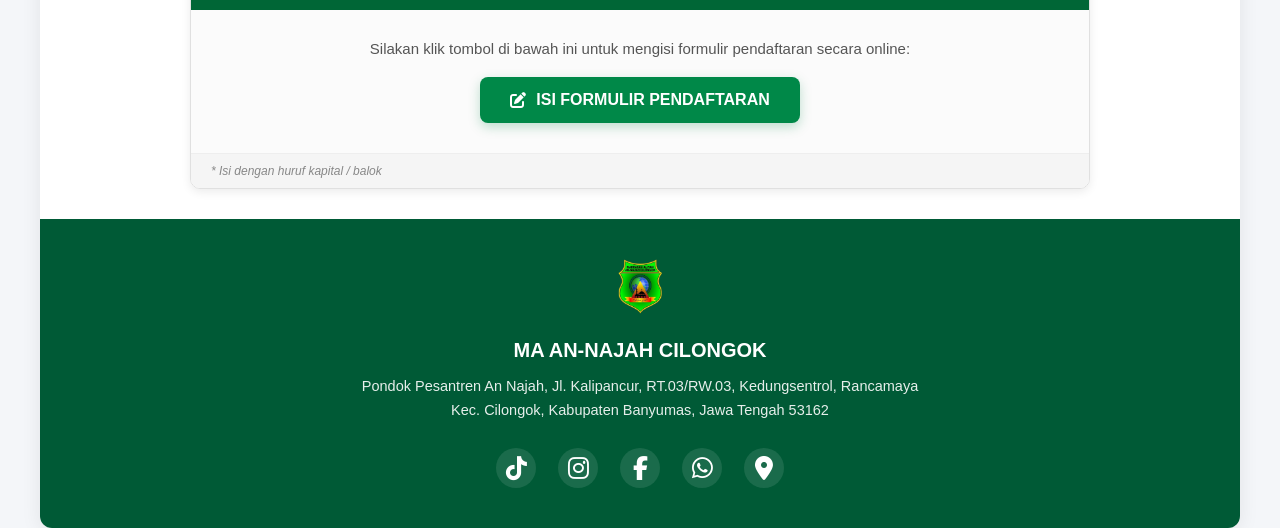
<file: ppdb.html>
<!DOCTYPE html>
<html lang="id">
<head>
    <meta charset="UTF-8">
    <meta name="viewport" content="width=device-width, initial-scale=1.0">
    <title>PPDB - MA An-Najah Cilongok</title>
    <link rel="stylesheet" href="https://cdnjs.cloudflare.com/ajax/libs/font-awesome/6.4.0/css/all.min.css">
    <style>
        * {
            margin: 0;
            padding: 0;
            box-sizing: border-box;
        }

        body {
            background-color: #f4f6f9;
            font-family: 'Segoe UI', Tahoma, Geneva, Verdana, sans-serif;
            min-height: 100vh;
            padding: 0 15px;
        }

        .web-container {
            width: 100%;
            min-height: 100vh;
            max-width: 1200px;
            margin: 0 auto;
            background: #ffffff;
            border-top: 5px solid #006636;
            border-radius: 12px;
            overflow: hidden;
            box-shadow: 0 4px 20px rgba(0,0,0,0.08);
        }

        /* Header */
        .header-top {
            background-color: #ffffff;
            padding: 20px 25px;
            border-bottom: 1px solid #eeeeee;
        }

        .brand-wrapper {
            display: flex;
            align-items: center;
            gap: 18px;
            margin-bottom: 15px;
        }

        .logo-madrasah {
            width: 60px;
            height: auto;
            object-fit: contain;
        }

        .header-text h1 {
            font-size: 22px;
            color: #004225;
            margin-bottom: 6px;
        }

        .header-text p {
            font-size: 15px;
            color: #555;
        }

        /* Tombol Kembali */
        .btn-kembali {
            display: inline-flex;
            align-items: center;
            gap: 6px;
            background-color: #ffffff;
            color: #d32f2f !important;
            padding: 8px 18px;
            font-size: 14px;
            text-decoration: none;
            font-weight: 600;
            border: 1px solid #d32f2f;
            border-radius: 25px;
            transition: all 0.3s ease;
        }

        .btn-kembali:hover {
            background-color: #d32f2f;
            color: #ffffff !important;
            box-shadow: 0 2px 8px rgba(211, 47, 47, 0.3);
            transform: scale(1.03);
        }

        /* Konten Utama */
        .main-content {
            padding: 0;
            position: relative;
        }

        .content-title {
            background-color: #006636;
            color: #ffffff;
            padding: 15px 20px;
            font-size: 20px;
            font-weight: bold;
            text-align: center;
            margin-bottom: 25px;
            letter-spacing: 0.5px;
        }

        .sambutan-text {
            padding: 0 25px;
            font-size: 15px;
            line-height: 1.8;
            color: #444444;
            text-align: justify;
            max-width: 1000px;
            margin: 0 auto;
        }

        .sambutan-text ul {
            margin: 15px 0 15px 30px;
        }

        .sambutan-text li {
            margin-bottom: 8px;
        }

        .banner-box {
            margin: 25px;
            border-radius: 10px;
            overflow: hidden;
            border: 1px solid #e0e0e0;
            box-shadow: 0 3px 10px rgba(0,0,0,0.08);
        }

        .banner-box img {
            width: 100%;
            height: auto;
            display: block;
        }

        /* Formulir */
        .form-section {
            margin: 0 25px 30px;
            border: 1px solid #e0e0e0;
            border-radius: 10px;
            overflow: hidden;
            box-shadow: 0 3px 10px rgba(0,0,0,0.08);
            max-width: 900px;
            margin-left: auto;
            margin-right: auto;
        }

        .form-header {
            background-color: #006636;
            color: #fff;
            padding: 12px;
            text-align: center;
            font-weight: bold;
            font-size: 17px;
            letter-spacing: 0.5px;
        }

        .form-body {
            padding: 30px 25px;
            text-align: center;
            background-color: #fbfbfb;
        }

        .form-body p {
            font-size: 15px;
            color: #555555;
            margin-bottom: 20px;
        }

        .btn-daftar {
            display: inline-flex;
            align-items: center;
            justify-content: center;
            gap: 10px;
            background-color: #008848;
            color: #fff !important;
            padding: 14px 30px;
            text-decoration: none;
            font-weight: bold;
            font-size: 16px;
            border-radius: 8px;
            border: none;
            box-shadow: 0 4px 12px rgba(0, 136, 72, 0.25);
            transition: all 0.3s ease;
            min-width: 300px;
        }

        .btn-daftar:hover {
            background-color: #006636;
            transform: translateY(-2px);
            box-shadow: 0 6px 18px rgba(0, 102, 54, 0.35);
        }

        .note {
            font-size: 12px;
            text-align: left;
            padding: 10px 20px;
            color: #888;
            background-color: #f5f5f5;
            border-top: 1px solid #eeeeee;
            font-style: italic;
        }

        /* Footer */
        .footer-banner {
            background-color: #005a36;
            color: white;
            padding: 40px 30px;
            display: flex;
            flex-direction: column;
            align-items: center;
            text-align: center;
            gap: 25px;
        }

        .footer-logo {
            width: 55px;
            height: 55px;
            object-fit: contain;
        }

        .footer-info {
            max-width: 750px;
        }

        .footer-info h2 {
            font-family: 'Poppins', sans-serif;
            font-size: 20px;
            margin-bottom: 12px;
            font-weight: 600;
        }

        .footer-info p {
            font-family: 'Open Sans', Arial, sans-serif;
            font-size: 14.5px;
            line-height: 1.7;
            opacity: 0.9;
            white-space: pre-line;
        }

        .footer-social {
            display: flex;
            justify-content: center;
            gap: 22px;
        }

        .footer-social a {
            color: white;
            font-size: 24px;
            text-decoration: none;
            transition: all 0.25s ease;
            width: 40px;
            height: 40px;
            display: flex;
            align-items: center;
            justify-content: center;
            border-radius: 50%;
            background-color: rgba(255,255,255,0.1);
        }

        .footer-social a:hover {
            transform: translateY(-3px);
            background-color: #ffffff;
            color: #005a36;
        }


        .social-links {
            display: flex;
            gap: 14px;
        }

        .social-icon {
            color: #fff;
            font-size: 18px;
            width: 38px;
            height: 38px;
            background-color: rgba(255,255,255,0.15);
            display: flex;
            align-items: center;
            justify-content: center;
            border-radius: 50%;
            transition: all 0.3s ease;
            text-decoration: none;
        }

        .social-icon:hover {
            background-color: #ffcc00;
            color: #004225;
            transform: scale(1.1);
        }

        /* Responsif untuk HP */
        @media (max-width: 768px) {
            .header-top {
                padding: 18px 20px;
            }

            .brand-wrapper {
                gap: 15px;
            }

            .logo-madrasah {
                width: 50px;
            }

            .header-text h1 {
                font-size: 19px;
            }

            .sambutan-text {
                padding: 0 20px;
                font-size: 14px;
                text-align: left;
            }

            .banner-box {
                margin: 20px;
            }

            .form-section {
                margin: 0 20px 25px;
            }

            .btn-daftar {
                width: 100%;
                max-width: 350px;
            }

            .footer-banner {
                flex-direction: column;
                text-align: center;
                gap: 15px;
            }

            .social-links {
                margin-top: 10px;
            }
        }
    </style>
</head>
<body>

    <div class="web-container">
        
        <div class="header-top">
            <div class="brand-wrapper">
                <img src="assets/logo.jpg" alt="Logo MA An-Najah" class="logo-madrasah">
                <div class="header-text">
                    <h1>Madrasah Aliyah An-Najah</h1>
                    <p>Rancamaya Cilongok</p>
                </div>
            </div>
            
            <a href="index.html" class="btn-kembali">
                <i class="fas fa-arrow-left"></i> Kembali 
            </a>
        </div>

        <main class="main-content">
            <h2 class="content-title">PPDB (Penerimaan Peserta Didik Baru)</h2>
            
            <div class="sambutan-text">
                <p>MA An Najah mewajibkan siswanya untuk tinggal di Pondok Pesantren An Najah. MA An Najah tidak menerima pendaftaran siswa yang tidak berkenan mondok di PP. An Najah. Apabila selama bersekolah di MA An Najah siswa keluar dari PP. An Najah, maka secara otomatis siswa akan dikeluarkan dari MA An Najah.
                    Pendaftaran siswa baru MA An Najah Cilongok dapat dilakukan secara offline di kantor TU MA An Najah Cilongok. Siswa wajib datang bersama dengan orang tua atau wali siswa dengan membawa berkas pendaftaran. Syarat yang harus dilengkapi oleh calon siswa baru antara lain:
                    .</p>
                
                <ul>
                    <li>Pas foto wajah formal ukuran 3X4 dua lembar.</li>
                    <li>Fotokopi Kartu keluarga.</li>
                    <li>Fotokopi Akta kelahiran.</li>
                    <li>Fotokopi Ijazah SMP / MTs sederajat.</li>
                    <li>Fotokopi SHUN SMP / MTs legalisir</li>
                    <li>Fotokopi KTP ayah dan ibu / wali siswa.</li>
                    <li>Fotokopi KIP/KKS/PKH (bagi yang memiliki)</li>
                    <li>Raport dan surat keterangan bagi siswa pindahan</li>
                    <li>Melunasi 100% biaya makan bulan pertama dan biaya pendaftaran minimal 50% untuk jariyah pondok pesantren dan sekolah.
                    </li>
                </ul>

                <p>Informasi lebih lanjut dapat dilihat pada brosur di bawah ini, silakan klik tombol pendaftaran untuk mengisi formulir.</p>
            </div>

            <div class="banner-box">
                <img src="assets/images/brosure.jpg" alt="Brosur Informasi PPDB">
            </div>

            <div class="form-section">
                <div class="form-header">FORMULIR PENDAFTARAN</div>
                <div class="form-body">
                    <p>Silakan klik tombol di bawah ini untuk mengisi formulir pendaftaran secara online:</p>
                    <a href="https://docs.google.com/forms/d/e/1FAIpQLSfcQp-a-PGPR3akoDiLYCY4ybEx-Tts45ikRvdLDRdhLmJiqw/viewform" target="_blank" class="btn-daftar">
                        <i class="fas fa-edit"></i> ISI FORMULIR PENDAFTARAN
                    </a>
                </div>
                <div class="note">* Isi dengan huruf kapital / balok</div>
            </div>

        </main>

        <footer class="footer-banner">
            <img src="assets/logo.jpg" alt="Logo MA An-Najah" class="footer-logo">
            
            <div class="footer-info">
                <h2>MA AN-NAJAH CILONGOK</h2>
                <p>Pondok Pesantren An Najah, Jl. Kalipancur, RT.03/RW.03, Kedungsentrol, Rancamaya
    Kec. Cilongok, Kabupaten Banyumas, Jawa Tengah 53162</p>
            </div>
    
            <div class="footer-social">
                <a href="https://www.tiktok.com/@madrasahaliyahannajah" target="_blank" title="TikTok"><i class="fab fa-tiktok"></i></a>
                <a href="https://www.instagram.com/maannajahcilongok" target="_blank" title="Instagram"><i class="fab fa-instagram"></i></a>
                <a href="https://www.facebook.com/share/1LHHm8qtXR/" target="_blank" title="Facebook"><i class="fab fa-facebook-f"></i></a>
                <a href="https://wa.me/6285851903488" target="_blank" title="WhatsApp"><i class="fab fa-whatsapp"></i></a>
                <a href="https://maps.app.goo.gl/T2KLbH7m4FAVmduU8" target="_blank" title="Lokasi"><i class="fas fa-map-marker-alt"></i></a>
            </div>
        </footer>

    </div>

</body>
</html>
</file>
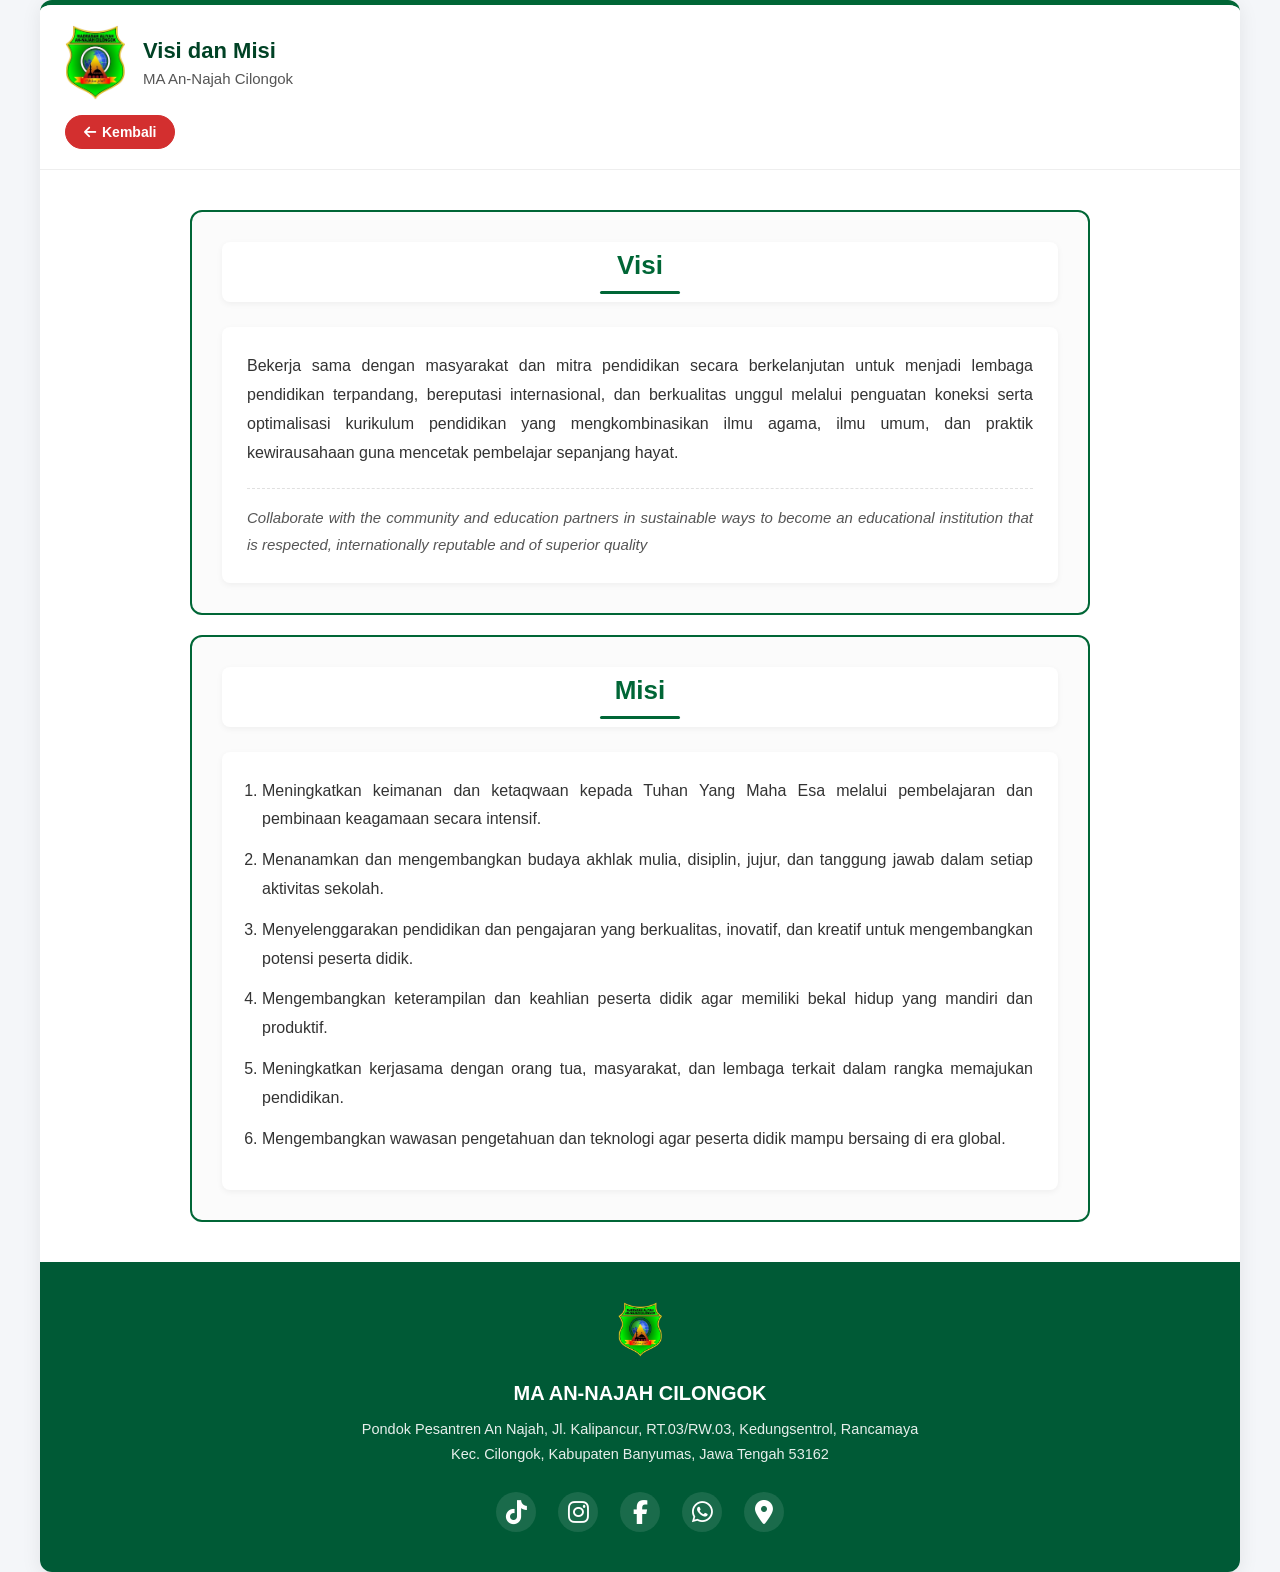
<file: visimisi.html>
<!DOCTYPE html>
<html lang="id">
<head>
    <meta charset="UTF-8">
    <meta name="viewport" content="width=device-width, initial-scale=1.0">
    <title>Visi dan Misi - MA An-Najah Cilongok</title>
    <link rel="stylesheet" href="https://cdnjs.cloudflare.com/ajax/libs/font-awesome/6.4.0/css/all.min.css">
    <style>
        * {
            margin: 0;
            padding: 0;
            box-sizing: border-box;
            font-family: 'Segoe UI', Tahoma, Geneva, Verdana, sans-serif;
        }

        body {
            background-color: #f4f6f9;
            min-height: 100vh;
            padding: 0 15px;
        }

        .container {
            width: 100%;
            max-width: 1200px;
            margin: 0 auto;
            background: #ffffff;
            border-top: 5px solid #006636;
            border-radius: 12px;
            overflow: hidden;
            box-shadow: 0 4px 20px rgba(0,0,0,0.08);
        }

        /* HEADER */
        .header-bar {
            background-color: #ffffff;
            padding: 20px 25px;
            border-bottom: 1px solid #eeeeee;
            display: flex;
            flex-direction: column;
            align-items: flex-start;
            gap: 15px;
        }

        .header-top {
            display: flex;
            align-items: center;
            gap: 18px;
            width: 100%;
        }

        .logo-madrasah {
            width: 60px;
            height: auto;
            object-fit: contain;
        }

        .header-text h1 {
            font-size: 22px;
            color: #004225;
            margin-bottom: 6px;
        }

        .header-text p {
            font-size: 15px;
            color: #555;
        }

        /* Tombol Kembali */
        .btn-kembali {
            display: inline-flex;
            align-items: center;
            gap: 6px;
            background-color: #d32f2f;
            color: #ffffff !important;
            padding: 8px 18px;
            font-size: 14px;
            text-decoration: none;
            font-weight: 600;
            border: 1px solid #d32f2f;
            border-radius: 25px;
            transition: none;
        }

        .btn-kembali:hover,
        .btn-kembali:active {
            background-color: #d32f2f;
            color: #ffffff !important;
            box-shadow: 0 2px 8px rgba(211, 47, 47, 0.3);
            transform: none;
        }

        /* --- BAGIAN VISI (DISESUAIKAN SAMA DENGAN MISI) --- */
        .visi-section {
            padding: 30px;
            margin: 40px 30px 20px; /* Margin sama persis dengan misi */
            border-radius: 12px;
            border: 2px solid #006636;
            position: relative;
            background-color: #fbfbfb;
            max-width: 900px;
            margin-left: auto;
            margin-right: auto;
        }

        .judul-visi {
            font-size: 26px;
            color: #006636;
            margin-bottom: 25px;
            text-align: center;
            background: white;
            display: inline-block;
            padding: 8px 20px;
            border-radius: 8px;
            font-weight: bold;
            width: 100%;
            box-shadow: 0 2px 6px rgba(0,0,0,0.05);
            position: relative;
        }

        .judul-visi::after {
            content: '';
            display: block;
            width: 80px;
            height: 3px;
            background-color: #006636;
            margin: 10px auto 0;
            border-radius: 2px;
        }

        .teks-visi {
            font-size: 16px;
            line-height: 1.8;
            color: #333;
            background: #ffffff;
            padding: 25px;
            border-radius: 8px;
            text-align: justify;
            box-shadow: 0 2px 6px rgba(0,0,0,0.05);
        }
        .teks-visi .bahasa-inggris {
            margin-top: 20px;
            font-style: italic;
            color: #555;
            font-size: 15px;
            padding-top: 15px;
            border-top: 1px dashed #e0e0e0;
        }

        /* --- BAGIAN MISI --- */
        .misi-section {
            padding: 30px;
            margin: 20px 30px 40px;
            border-radius: 12px;
            border: 2px solid #006636;
            position: relative;
            background-color: #fbfbfb;
            max-width: 900px;
            margin-left: auto;
            margin-right: auto;
        }
        .judul-misi {
            font-size: 26px;
            color: #006636;
            margin-bottom: 25px;
            text-align: center;
            background: white;
            display: inline-block;
            padding: 8px 20px;
            border-radius: 8px;
            font-weight: bold;
            width: 100%;
            box-shadow: 0 2px 6px rgba(0,0,0,0.05);
            position: relative;
        }

        .judul-misi::after {
            content: '';
            display: block;
            width: 80px;
            height: 3px;
            background-color: #006636;
            margin: 10px auto 0;
            border-radius: 2px;
        }

        .daftar-misi {
            font-size: 16px;
            line-height: 1.8;
            color: #333;
            background: #ffffff;
            padding: 25px 25px 25px 40px;
            border-radius: 8px;
            text-align: justify;
            box-shadow: 0 2px 6px rgba(0,0,0,0.05);
        }
        .daftar-misi li {
            margin-bottom: 12px;
        }

        /* FOOTER */
        .footer-banner {
            background-color: #005a36;
            color: white;
            padding: 40px 30px;
            display: flex;
            flex-direction: column;
            align-items: center;
            text-align: center;
            gap: 25px;
        }

        .footer-logo {
            width: 55px;
            height: 55px;
            object-fit: contain;
        }

        .footer-info {
            max-width: 750px;
        }

        .footer-info h2 {
            font-family: 'Poppins', sans-serif;
            font-size: 20px;
            margin-bottom: 12px;
            font-weight: 600;
        }

        .footer-info p {
            font-family: 'Open Sans', Arial, sans-serif;
            font-size: 14.5px;
            line-height: 1.7;
            opacity: 0.9;
            white-space: pre-line;
        }

        .footer-social {
            display: flex;
            justify-content: center;
            gap: 22px;
        }

        .footer-social a {
            color: white;
            font-size: 24px;
            text-decoration: none;
            transition: all 0.25s ease;
            width: 40px;
            height: 40px;
            display: flex;
            align-items: center;
            justify-content: center;
            border-radius: 50%;
            background-color: rgba(255,255,255,0.1);
        }

        .footer-social a:hover {
            transform: translateY(-3px);
            background-color: #ffffff;
            color: #005a36;
        }

        /* Responsif */
        @media (max-width: 768px) {
            .header-bar {
                padding: 18px 20px;
            }
            .header-top {
                gap: 12px;
            }
            .visi-section, .misi-section {
                margin: 20px;
                padding: 25px 20px;
            }
            .teks-visi {
                padding: 20px;
                font-size: 15px;
            }
            .daftar-misi {
                padding: 20px 20px 20px 35px;
                font-size: 15px;
            }
            .footer-banner {
                flex-direction: column;
                text-align: center;
            }
            .social-links {
                margin-top: 15px;
                justify-content: center;
            }
        }

        @media (max-width: 480px) {
            .judul-visi, .judul-misi {
                font-size: 22px;
            }
            .teks-visi, .daftar-misi {
                text-align: left;
            }
        }
    </style>
</head>
<body>

    <div class="container">

        <div class="header-bar">
            <div class="header-top">
                <img src="assets/logo.jpg" alt="Logo MA An-Najah" class="logo-madrasah">
                <div class="header-text">
                    <h1>Visi dan Misi</h1>
                    <p>MA An-Najah Cilongok</p>
                </div>
            </div>
            <a href="index.html" class="btn-kembali">
                <i class="fas fa-arrow-left"></i> Kembali
            </a>
        </div>

        <!-- Bagian Visi yang sudah disesuaikan -->
        <div class="visi-section">
            <h2 class="judul-visi">Visi</h2>
            
            <div class="teks-visi">
                <p>Bekerja sama dengan masyarakat dan mitra pendidikan secara berkelanjutan untuk menjadi lembaga pendidikan terpandang, bereputasi internasional, dan berkualitas unggul melalui penguatan koneksi serta optimalisasi kurikulum pendidikan yang mengkombinasikan ilmu agama, ilmu umum, dan praktik kewirausahaan guna mencetak pembelajar sepanjang hayat.</p>
                
                <p class="bahasa-inggris">Collaborate with the community and education partners in sustainable ways to become an educational institution that is respected, internationally reputable and of superior quality</p>
            </div>
        </div>

        <div class="misi-section">
            <h2 class="judul-misi">Misi</h2>
            <ol class="daftar-misi">
                <li>Meningkatkan keimanan dan ketaqwaan kepada Tuhan Yang Maha Esa melalui pembelajaran dan pembinaan keagamaan secara intensif.</li>
                <li>Menanamkan dan mengembangkan budaya akhlak mulia, disiplin, jujur, dan tanggung jawab dalam setiap aktivitas sekolah.</li>
                <li>Menyelenggarakan pendidikan dan pengajaran yang berkualitas, inovatif, dan kreatif untuk mengembangkan potensi peserta didik.</li>
                <li>Mengembangkan keterampilan dan keahlian peserta didik agar memiliki bekal hidup yang mandiri dan produktif.</li>
                <li>Meningkatkan kerjasama dengan orang tua, masyarakat, dan lembaga terkait dalam rangka memajukan pendidikan.</li>
                <li>Mengembangkan wawasan pengetahuan dan teknologi agar peserta didik mampu bersaing di era global.</li>
            </ol>
        </div>

        <!-- FOOTER -->
        <footer class="footer-banner">
            <img src="assets/logo.jpg" alt="Logo MA An-Najah" class="footer-logo">
            
            <div class="footer-info">
                <h2>MA AN-NAJAH CILONGOK</h2>
                <p>Pondok Pesantren An Najah, Jl. Kalipancur, RT.03/RW.03, Kedungsentrol, Rancamaya
Kec. Cilongok, Kabupaten Banyumas, Jawa Tengah 53162</p>
            </div>

            <div class="footer-social">
                <a href="https://www.tiktok.com/@madrasahaliyahannajah" target="_blank" title="TikTok"><i class="fab fa-tiktok"></i></a>
                <a href="https://www.instagram.com/maannajahcilongok" target="_blank" title="Instagram"><i class="fab fa-instagram"></i></a>
                <a href="https://www.facebook.com/share/1LHHm8qtXR/" target="_blank" title="Facebook"><i class="fab fa-facebook-f"></i></a>
                <a href="https://wa.me/6285851903488" target="_blank" title="WhatsApp"><i class="fab fa-whatsapp"></i></a>
                <a href="https://maps.app.goo.gl/T2KLbH7m4FAVmduU8" target="_blank" title="Lokasi"><i class="fas fa-map-marker-alt"></i></a>
            </div>
        </footer>
    </div>

</body>
</html>
</file>
